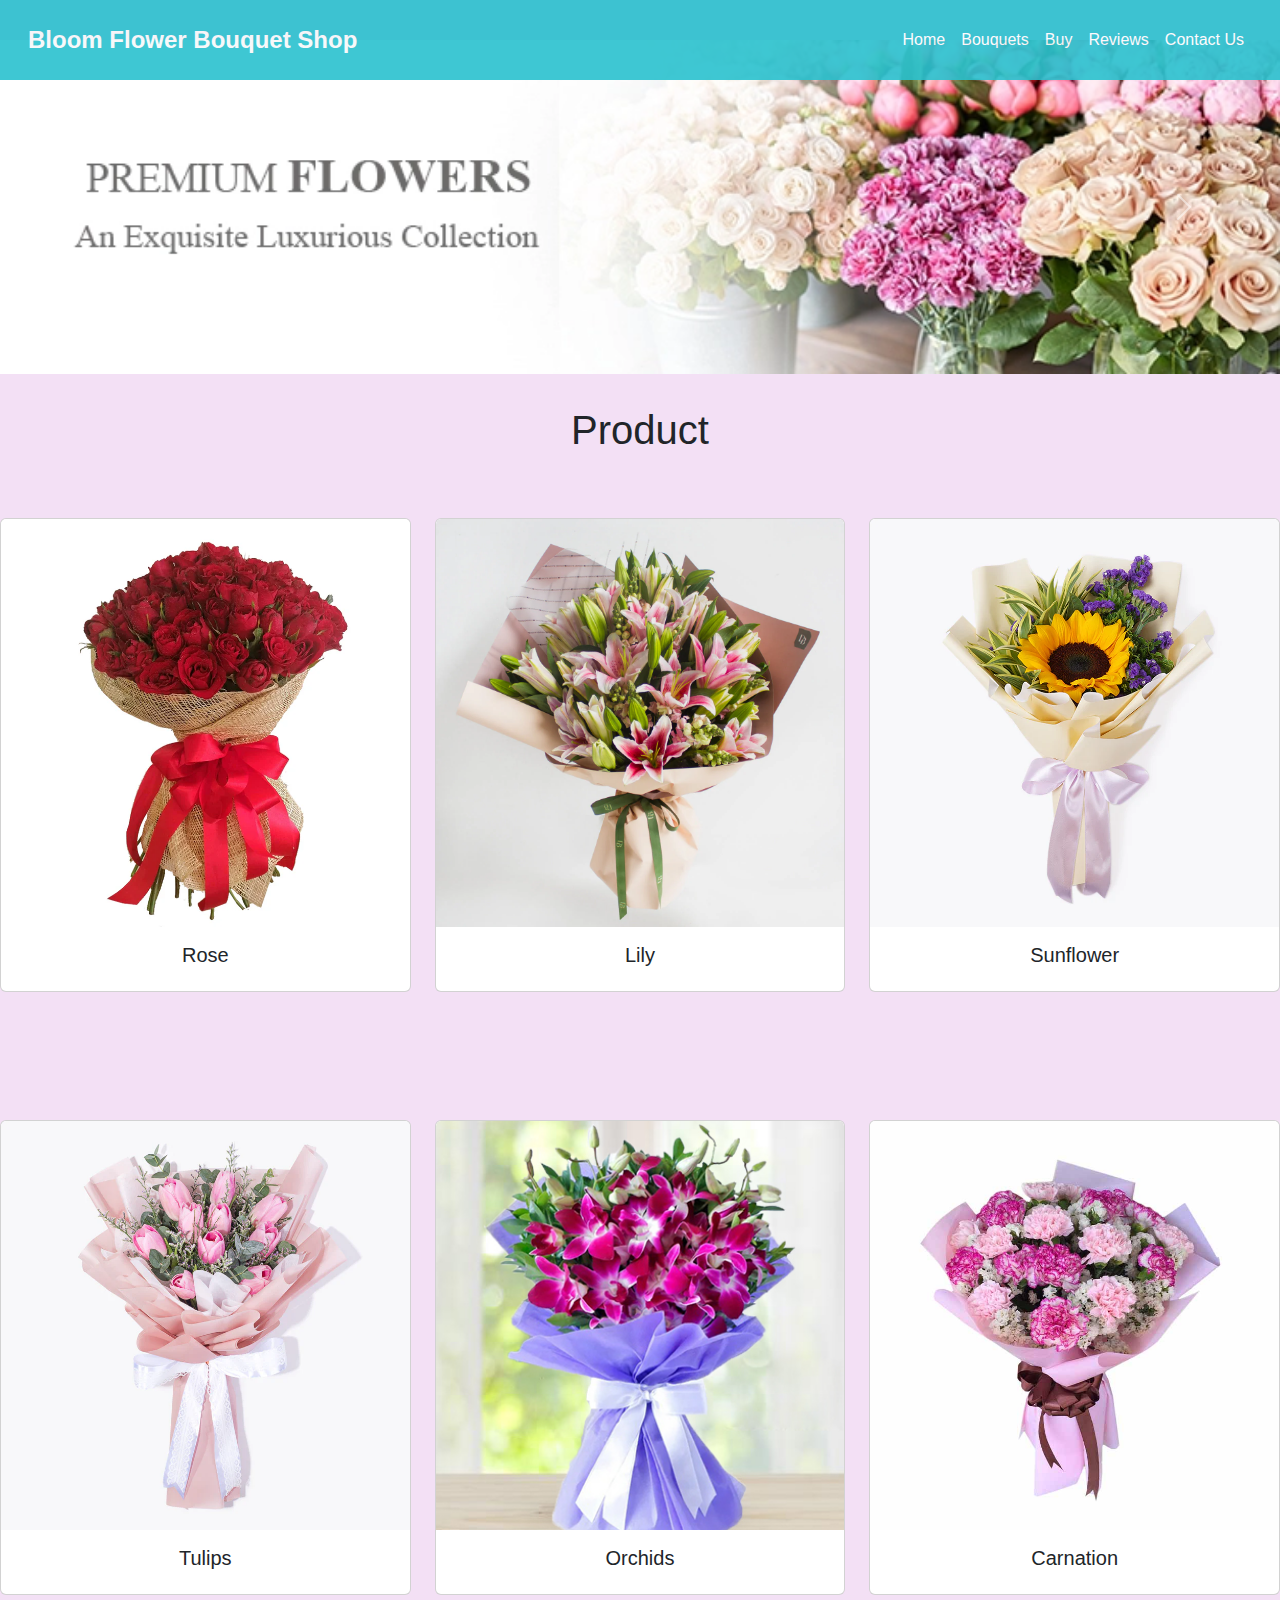
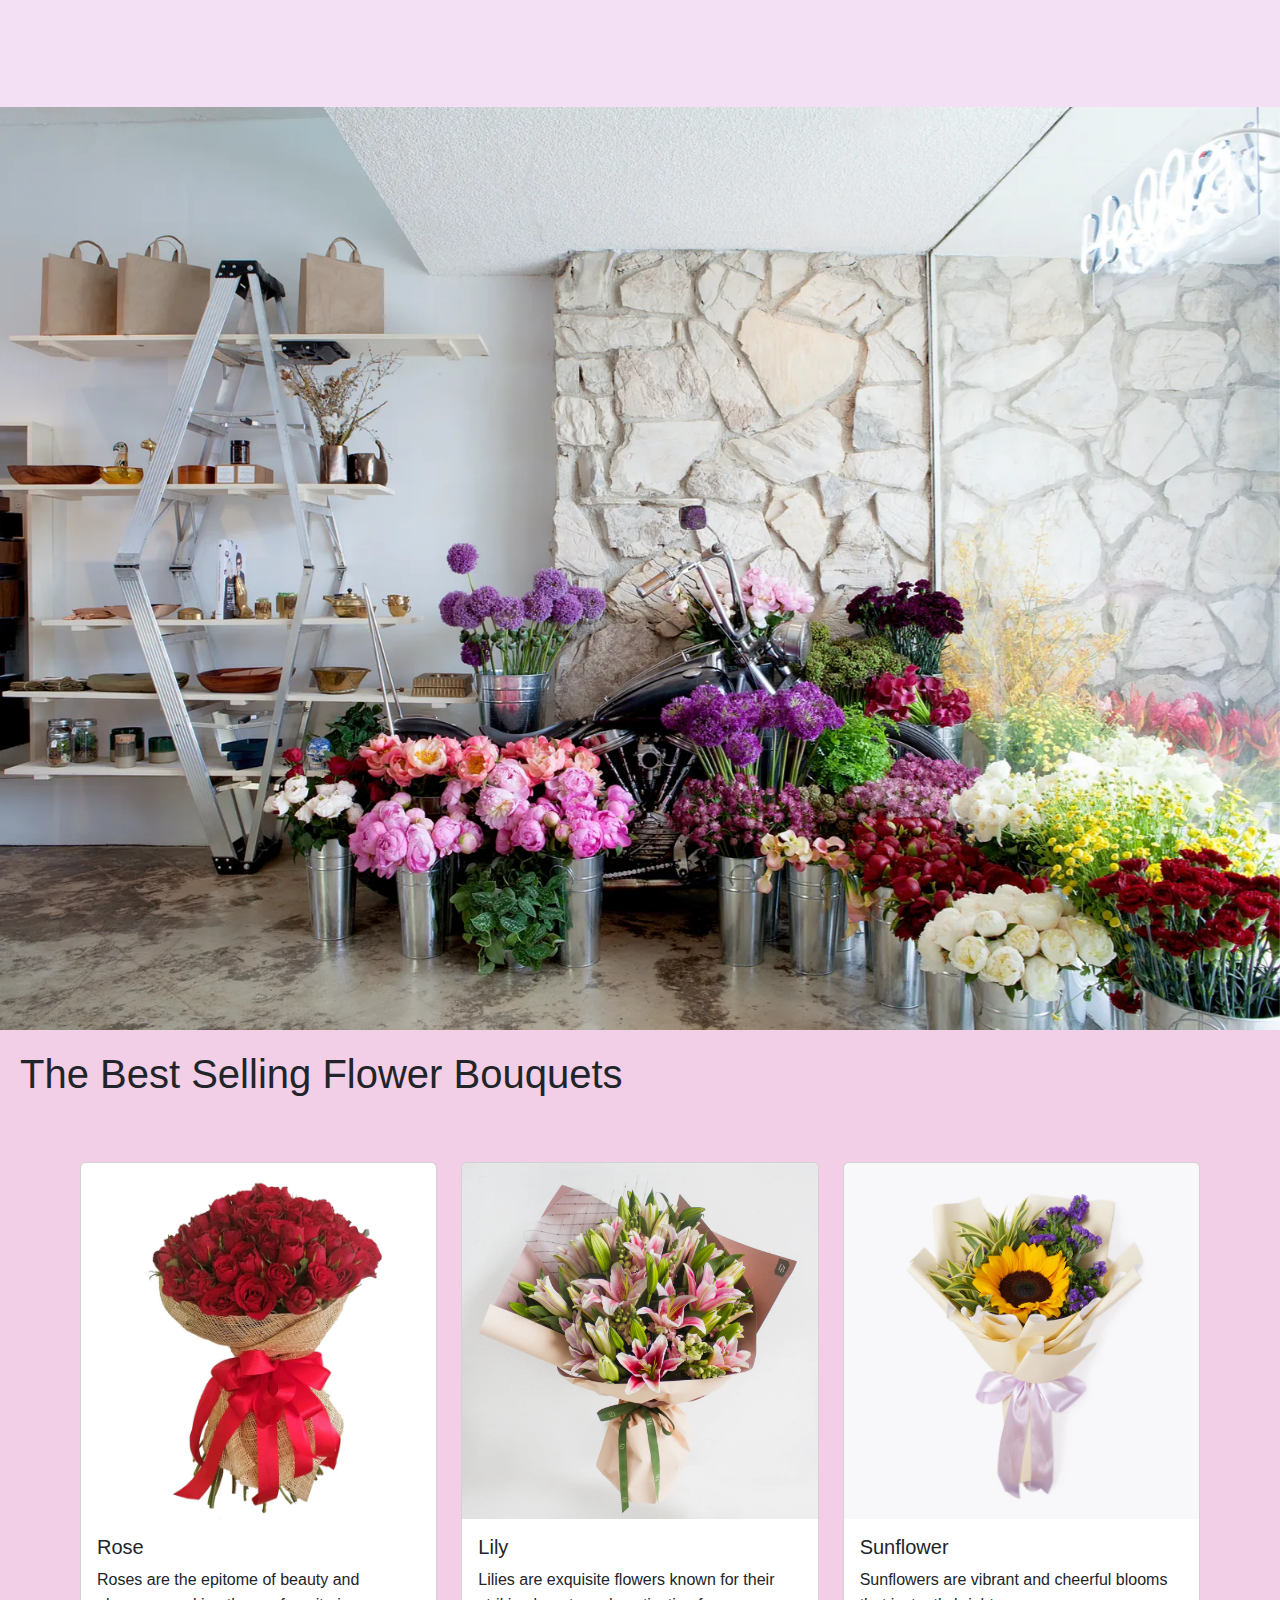
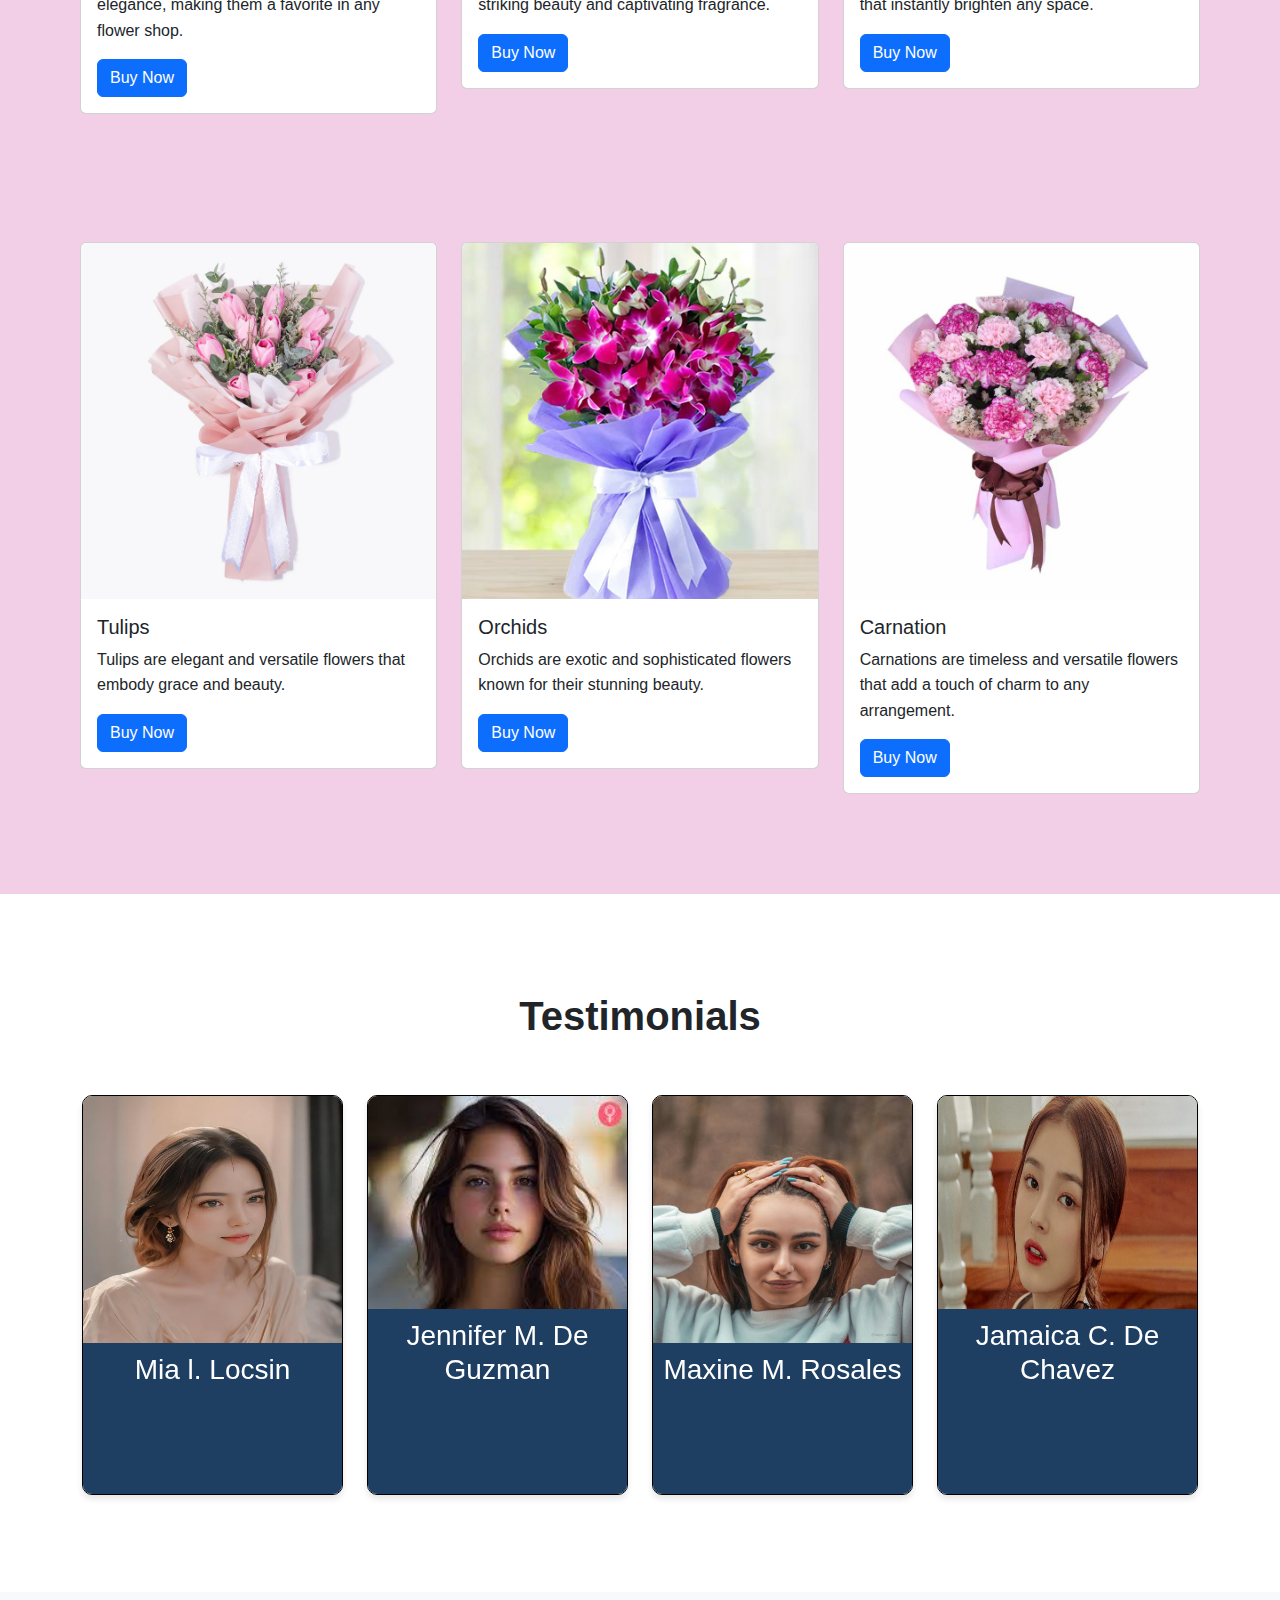
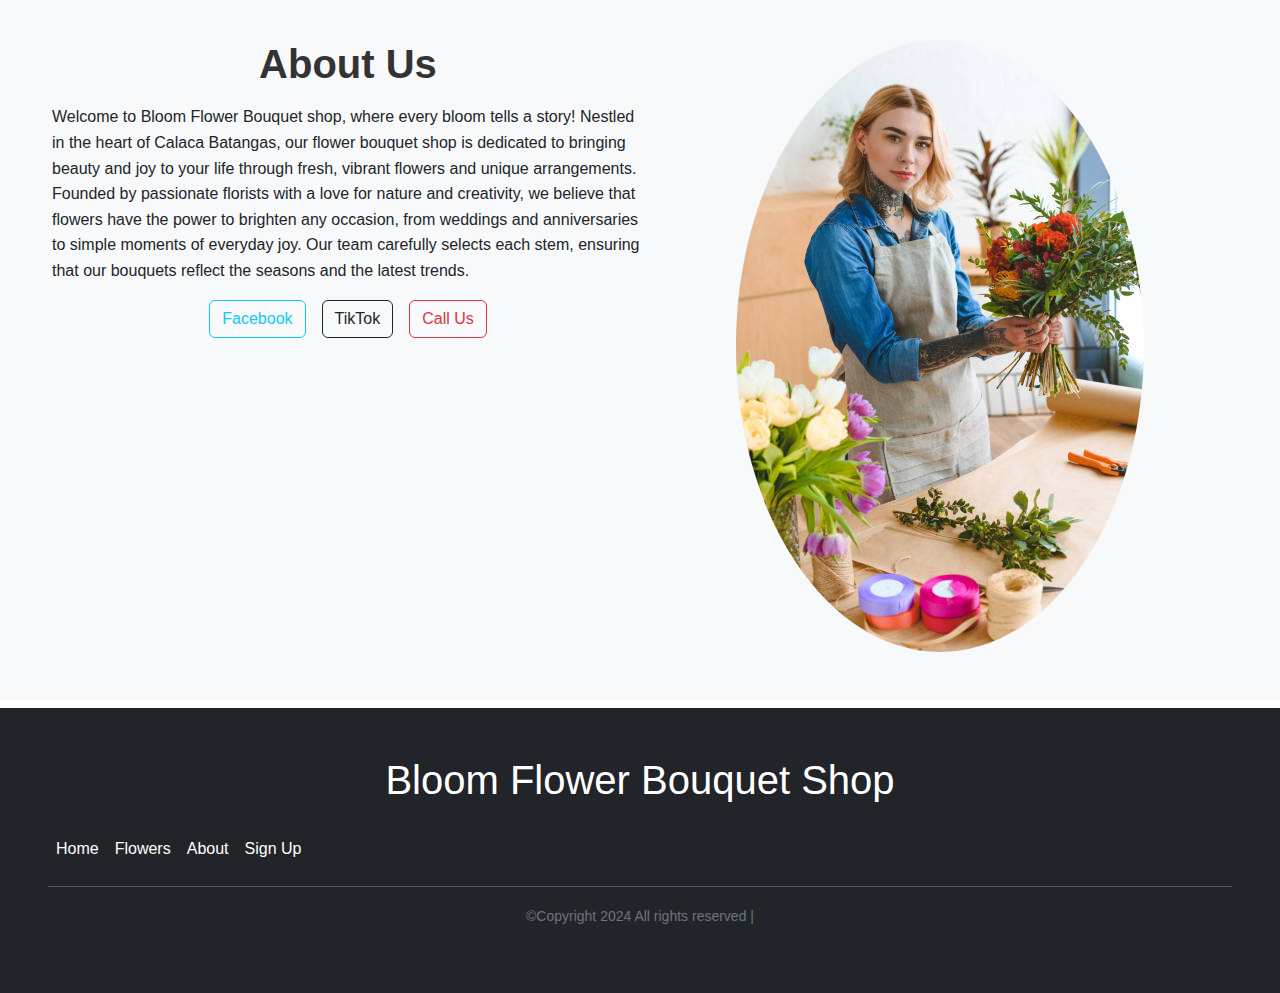
<file: index.html>
<!DOCTYPE html>
<head>
    <meta cahrset="ÜTF-8">
    <meta name="viewport" content="width=device-width, initial-scale=1.0">
    <link href="https://cdn.jsdelivr.net/npm/bootstrap@5.3.3/dist/css/bootstrap.min.css" rel="stylesheet" integrity="sha384-QWTKZyjpPEjISv5WaRU9OFeRpok6YctnYmDr5pNlyT2bRjXh0JMhjY6hW+ALEwIH" crossorigin="anonymous">
    <link rel="stylesheet" href="style.css">
    <title>The Great Archive</title>
</head>
<body>
    <header>
        <nav class="navbar navbar-expand-lg navbar-bg fixed-top">
            <div class="container-fluid">
                <a class="navbar-brand text-light fw-bold" href="#">Bloom Flower Bouquet Shop</a>
                <button class="navbar-toggler custom-toggler" type="button" data-bs-toggle="collapse" data-bs-target="#navbarNav" aria-controls="navbarNav" aria-expanded="false" aria-label="Toggle navigation">
                    <span class="navbar-toggler-icon"></span>
                </button>
                <div class="collapse navbar-collapse" id="navbarNav">
                    <ul class="navbar-nav ms-auto">
                        <li class="nav-item">
                            <a class="nav-link" href="#Home">Home</a>
                        </li>
                        <li class="nav-item">
                            <a class="nav-link" href="#Flowers">Bouquets</a>
                        </li>
                        <li class="nav-item">
                            <a class="nav-link" href="#Flower-name">Buy</a>
                        </li>
                        <li class="nav-item">
                            <a class="nav-link" href="#testimonials">Reviews</a>
                        </li>
                        <li class="nav-item">
                            <a class="nav-link" href="#About">Contact Us</a>
                        </li>
                    </ul>
                </div>
            </div>
        </nav>
    </header>
    
    <main>
        <section id="Home">
            <div id="carouselExampleAutoplaying" class="carousel slide" data-bs-ride="carousel">
                <div class="carousel-inner">
                    <div class="carousel-item active" data-bs-interval="5000">
                        <img src="assets/backflow3.webp" class="d-block w-100" alt="...">
                    </div>
                    <!-- Add more carousel items here if needed -->
                </div>
                <button class="carousel-control-prev" type="button" data-bs-target="#carouselExampleAutoplaying" data-bs-slide="prev">
                    <span class="carousel-control-prev-icon" aria-hidden="true"></span>
                    <span class="visually-hidden">Previous</span>
                </button>
                <button class="carousel-control-next" type="button" data-bs-target="#carouselExampleAutoplaying" data-bs-slide="next">
                    <span class="carousel-control-next-icon" aria-hidden="true"></span>
                    <span class="visually-hidden">Next</span>
                </button>
            </div>
            
              <section id="Flowers">
                <h1>Product</h1>
                <div class="row">
                    <div class="col-12 col-sm-6 col-md-4 my-5">
                        <div class="card">
                            <img src="assets/rose.webp" class="card-img-top" alt="Rose">
                            <div class="card-body">
                                <h5 class="card-title">Rose</h5>
                            </div>
                        </div>
                    </div>
                    <div class="col-12 col-sm-6 col-md-4 my-5">
                        <div class="card">
                            <img src="assets/lily.webp" class="card-img-top" alt="Lily">
                            <div class="card-body">
                                <h5 class="card-title">Lily</h5>
                            </div>
                        </div>
                    </div>
                    <div class="col-12 col-sm-6 col-md-4 my-5">
                        <div class="card">
                            <img src="assets/sunflower.webp" class="card-img-top" alt="Sunflower">
                            <div class="card-body">
                                <h5 class="card-title">Sunflower</h5>
                            </div>
                        </div>
                    </div>
                    <div class="col-12 col-sm-6 col-md-4 my-5">
                        <div class="card">
                            <img src="assets/tulips.webp" class="card-img-top" alt="Tulips">
                            <div class="card-body">
                                <h5 class="card-title">Tulips</h5>
                            </div>
                        </div>
                    </div>
                    <div class="col-12 col-sm-6 col-md-4 my-5">
                        <div class="card">
                            <img src="assets/orchids.jpg" class="card-img-top" alt="Orchids">
                            <div class="card-body">
                                <h5 class="card-title">Orchids</h5>
                            </div>
                        </div>
                    </div>
                    <div class="col-12 col-sm-6 col-md-4 my-5">
                        <div class="card">
                            <img src="assets/carnation.jpg" class="card-img-top" alt="Carnation">
                            <div class="card-body">
                                <h5 class="card-title">Carnation</h5>
                            </div>
                        </div>
                    </div>
                </div>
            </section>
            

        <section id="Background">
          <div id="carouselExampleAutoplaying" class="carousel slide" data-bs-ride="carousel">
              <div class="carousel-inner">
                <div class="carousel-item active" data-bs-interval="5000">
                  <img src="assets/backflow.webp" class="d-block w-100" alt="...">
                </div>
          
      </section>

      <section id="Flower-Price">
        <div id="Flower-name">
            <h1>The Best Selling Flower Bouquets</h1>
            <div class="row mx-5">
                <!-- Rose Card -->
                <div class="col-12 col-sm-6 col-md-4 my-5">
                    <div class="card">
                        <img src="assets/rose.webp" class="card-img-top" alt="Rose">
                        <div class="card-body">
                            <h5 class="card-title">Rose</h5>
                            <p class="card-text">Roses are the epitome of beauty and elegance, making them a favorite in any flower shop.</p>
                            <a href="#" class="btn btn-primary" data-bs-toggle="modal" data-bs-target="#roseModal">Buy Now</a>
                        </div>
                    </div>
                </div>
                <!-- Lily Card -->
                <div class="col-12 col-sm-6 col-md-4 my-5">
                    <div class="card">
                        <img src="assets/lily.webp" class="card-img-top" alt="Lily">
                        <div class="card-body">
                            <h5 class="card-title">Lily</h5>
                            <p class="card-text">Lilies are exquisite flowers known for their striking beauty and captivating fragrance.</p>
                            <a href="#" class="btn btn-primary" data-bs-toggle="modal" data-bs-target="#lilyModal">Buy Now</a>
                        </div>
                    </div>
                </div>
                <!-- Sunflower Card -->
                <div class="col-12 col-sm-6 col-md-4 my-5">
                    <div class="card">
                        <img src="assets/sunflower.webp" class="card-img-top" alt="Sunflower">
                        <div class="card-body">
                            <h5 class="card-title">Sunflower</h5>
                            <p class="card-text">Sunflowers are vibrant and cheerful blooms that instantly brighten any space.</p>
                            <a href="#" class="btn btn-primary" data-bs-toggle="modal" data-bs-target="#sunflowerModal">Buy Now</a>
                        </div>
                    </div>
                </div>
                <!-- Tulip Card -->
                <div class="col-12 col-sm-6 col-md-4 my-5">
                    <div class="card">
                        <img src="assets/tulips.webp" class="card-img-top" alt="Tulips">
                        <div class="card-body">
                            <h5 class="card-title">Tulips</h5>
                            <p class="card-text">Tulips are elegant and versatile flowers that embody grace and beauty.</p>
                            <a href="#" class="btn btn-primary" data-bs-toggle="modal" data-bs-target="#tulipModal">Buy Now</a>
                        </div>
                    </div>
                </div>
                <!-- Orchid Card -->
                <div class="col-12 col-sm-6 col-md-4 my-5">
                    <div class="card">
                        <img src="assets/orchids.jpg" class="card-img-top" alt="Orchids">
                        <div class="card-body">
                            <h5 class="card-title">Orchids</h5>
                            <p class="card-text">Orchids are exotic and sophisticated flowers known for their stunning beauty.</p>
                            <a href="#" class="btn btn-primary" data-bs-toggle="modal" data-bs-target="#orchidModal">Buy Now</a>
                        </div>
                    </div>
                </div>
                <!-- Carnation Card -->
                <div class="col-12 col-sm-6 col-md-4 my-5">
                    <div class="card">
                        <img src="assets/carnation.jpg" class="card-img-top" alt="Carnation">
                        <div class="card-body">
                            <h5 class="card-title">Carnation</h5>
                            <p class="card-text">Carnations are timeless and versatile flowers that add a touch of charm to any arrangement.</p>
                            <a href="#" class="btn btn-primary" data-bs-toggle="modal" data-bs-target="#carnationModal">Buy Now</a>
                        </div>
                    </div>
                </div>
            </div>
        </div>
    </section>
    

<!-- Modals for each flower -->
<!-- Rose Modal -->
<div class="modal fade" id="roseModal" tabindex="-1" aria-labelledby="roseModalLabel" aria-hidden="true">
    <div class="modal-dialog">
        <div class="modal-content">
            <div class="modal-header">
                <h5 class="modal-title" id="roseModalLabel">Rose Purchase Details</h5>
                <button type="button" class="btn-close" data-bs-dismiss="modal" aria-label="Close"></button>
            </div>
            <div class="modal-body">
                <img src="assets/rose.webp" alt="Tulip" class="img-fluid mb-3" />
                <p><strong>Price:</strong> ₱1500</p>
                <p><strong>Payment Methods:</strong></p>
                <ul>
                    <li>Credit/Debit Card</li>
                    <li>PayPal</li>
                    <li>Cash on Delivery</li>
                </ul>
            </ul>
            <p><strong>Rating:</strong></p>
            <div class="star-rating">
                <span>&#9733;</span> 
                <span>&#9733;</span> 
                <span>&#9733;</span> 
                <span>&#9733;</span> 
                <span>&#9733;</span> 
            </div>
            <p>5 out of 5 stars</p>
        </div>
        <div class="modal-footer">
            <button type="button" class="btn btn-secondary" data-bs-dismiss="modal">Close</button>
            <button type="button" class="btn btn-primary">Proceed to Payment</button>
        </div>
    </div>
</div>
</div>

<style>
.star-rating {
    display: flex;
    font-size: 24px;
    color: gold;
}
.star-rating span {
    margin-right: 5px;
}
</style>

<!-- Lily Modal -->
<div class="modal fade" id="lilyModal" tabindex="-1" aria-labelledby="lilyModalLabel" aria-hidden="true">
    <div class="modal-dialog">
        <div class="modal-content">
            <div class="modal-header">
                <h5 class="modal-title" id="lilyModalLabel">Lily Purchase Details</h5>
                <button type="button" class="btn-close" data-bs-dismiss="modal" aria-label="Close"></button>
            </div>
            <div class="modal-body">
                <img src="assets/lily.webp" alt="Tulip" class="img-fluid mb-3" />
                <p><strong>Price:</strong> ₱900</p>
                <p><strong>Payment Methods:</strong></p>
                <ul>
                    <li>Credit/Debit Card</li>
                    <li>PayPal</li>
                    <li>Cash on Delivery</li>
                </ul>
            </ul>
            <p><strong>Rating:</strong></p>
            <div class="star-rating">
                <span>&#9733;</span> 
                <span>&#9733;</span> 
                <span>&#9733;</span> 
                <span>&#9733;</span> 
                <span>&#9733;</span> 
            </div>
            <p>5 out of 5 stars</p>
        </div>
        <div class="modal-footer">
            <button type="button" class="btn btn-secondary" data-bs-dismiss="modal">Close</button>
            <button type="button" class="btn btn-primary">Proceed to Payment</button>
        </div>
    </div>
</div>
</div>

<style>
.star-rating {
    display: flex;
    font-size: 24px;
    color: gold;
}
.star-rating span {
    margin-right: 5px;
}
</style>

<!-- Sunflower Modal -->
<div class="modal fade" id="sunflowerModal" tabindex="-1" aria-labelledby="sunflowerModalLabel" aria-hidden="true">
    <div class="modal-dialog">
        <div class="modal-content">
            <div class="modal-header">
                <h5 class="modal-title" id="sunflowerModalLabel">Sunflower Purchase Details</h5>
                <button type="button" class="btn-close" data-bs-dismiss="modal" aria-label="Close"></button>
            </div>
            <div class="modal-body">
                <img src="assets/sunflower.webp" alt="Tulip" class="img-fluid mb-3" />
                <p><strong>Price:</strong> ₱850</p>
                <p><strong>Payment Methods:</strong></p>
                <ul>
                    <li>Credit/Debit Card</li>
                    <li>PayPal</li>
                    <li>Cash on Delivery</li>
                </ul>
            </ul>
            <p><strong>Rating:</strong></p>
            <div class="star-rating">
                <span>&#9733;</span> 
                <span>&#9733;</span> 
                <span>&#9733;</span> 
                <span>&#9733;</span> 
                <span>&#9734;</span> 
            </div>
            <p>4 out of 5 stars</p>
        </div>
        <div class="modal-footer">
            <button type="button" class="btn btn-secondary" data-bs-dismiss="modal">Close</button>
            <button type="button" class="btn btn-primary">Proceed to Payment</button>
        </div>
    </div>
</div>
</div>

<style>
.star-rating {
    display: flex;
    font-size: 24px;
    color: gold;
}
.star-rating span {
    margin-right: 5px;
}
</style>

<!-- Tulip Modal -->
<div class="modal fade" id="tulipModal" tabindex="-1" aria-labelledby="tulipModalLabel" aria-hidden="true">
    <div class="modal-dialog">
        <div class="modal-content">
            <div class="modal-header">
                <h5 class="modal-title" id="tulipModalLabel">Tulip Purchase Details</h5>
                <button type="button" class="btn-close" data-bs-dismiss="modal" aria-label="Close"></button>
            </div>
            <div class="modal-body">
                <img src="assets/tulips.webp" alt="Tulip" class="img-fluid mb-3" />
                <p><strong>Price:</strong> ₱970</p>
                <p><strong>Payment Methods:</strong></p>
                <ul>
                    <li>Credit/Debit Card</li>
                    <li>PayPal</li>
                    <li>Cash on Delivery</li>
                </ul>
                <p><strong>Rating:</strong></p>
                <div class="star-rating">
                    <span>&#9733;</span> 
                    <span>&#9733;</span> 
                    <span>&#9733;</span> 
                    <span>&#9733;</span> 
                    <span>&#9734;</span> 
                </div>
                <p>4 out of 5 stars</p>
            </div>
            <div class="modal-footer">
                <button type="button" class="btn btn-secondary" data-bs-dismiss="modal">Close</button>
                <button type="button" class="btn btn-primary">Proceed to Payment</button>
            </div>
        </div>
    </div>
</div>

<style>
    .star-rating {
        display: flex;
        font-size: 24px;
        color: gold;
    }
    .star-rating span {
        margin-right: 5px;
    }
</style>

<!-- Orchid Modal -->
<div class="modal fade" id="orchidModal" tabindex="-1" aria-labelledby="orchidModalLabel" aria-hidden="true">
  <div class="modal-dialog">
    <div class="modal-content">
        <div class="modal-header">
            <h5 class="modal-title" id="tulipModalLabel">Orchids Purchase Details</h5>
            <button type="button" class="btn-close" data-bs-dismiss="modal" aria-label="Close"></button>
        </div>
        <div class="modal-body">
            <img src="assets/orchids.jpg" alt="Tulip" class="img-fluid mb-3" />
            <p><strong>Price:</strong> ₱1050</p>
            <p><strong>Payment Methods:</strong></p>
            <ul>
                <li>Credit/Debit Card</li>
                <li>PayPal</li>
                <li>Cash on Delivery</li>
            </ul>
            <p><strong>Rating:</strong></p>
            <div class="star-rating">
                <span>&#9733;</span> 
                <span>&#9733;</span> 
                <span>&#9733;</span> 
                <span>&#9733;</span> 
                <span>&#9734;</span> 
            </div>
            <p>4 out of 5 stars</p>
        </div>
        <div class="modal-footer">
            <button type="button" class="btn btn-secondary" data-bs-dismiss="modal">Close</button>
            <button type="button" class="btn btn-primary">Proceed to Payment</button>
        </div>
    </div>
</div>
</div>

<style>
.star-rating {
    display: flex;
    font-size: 24px;
    color: gold;
}
.star-rating span {
    margin-right: 5px;
}
</style>

<!-- Carnation Modal -->
<div class="modal fade" id="carnationModal" tabindex="-1" aria-labelledby="carnationModalLabel" aria-hidden="true">
  <div class="modal-dialog">
    <div class="modal-content">
        <div class="modal-header">
            <h5 class="modal-title" id="tulipModalLabel">Carnation Purchase Details</h5>
            <button type="button" class="btn-close" data-bs-dismiss="modal" aria-label="Close"></button>
        </div>
        <div class="modal-body">
            <img src="assets/carnation.jpg" alt="Tulip" class="img-fluid mb-3" />
            <p><strong>Price:</strong> ₱1090</p>
            <p><strong>Payment Methods:</strong></p>
            <ul>
                <li>Credit/Debit Card</li>
                <li>PayPal</li>
                <li>Cash on Delivery</li>
            </ul>
            <p><strong>Rating:</strong></p>
            <div class="star-rating">
                <span>&#9733;</span> 
                <span>&#9733;</span> 
                <span>&#9733;</span> 
                <span>&#9733;</span> 
                <span>&#9734;</span> 
            </div>
            <p>4 out of 5 stars</p>
        </div>
        <div class="modal-footer">
            <button type="button" class="btn btn-secondary" data-bs-dismiss="modal">Close</button>
            <button type="button" class="btn btn-primary">Proceed to Payment</button>
        </div>
    </div>
</div>
</div>

<style>
.star-rating {
    display: flex;
    font-size: 24px;
    color: gold;
}
.star-rating span {
    margin-right: 5px;
}
</style>

        </section>

        <section id="testimonials" class="container">
            <div class="row d-flex justify-content-center">
              <div class="col-md-10 col-xl-8 text-center">
                <h1 class="mb-4 pb-3 pt-5">Testimonials</h1>
              </div>
            </div>
          
            <div class="container text-center">
              <div class="row justify-content-center">
                <!-- Testimonial Card 1 -->
                <div class="col-sm-6 col-md-4 col-lg-3 mb-4">
                  <div class="flip-card mx-auto">
                    <div class="flip-card-inner">
                      <div class="flip-card-front">
                        <div class="position-relative" style="width: 100%; height: 300px;">
                          <img src="./assets/mia2.jpeg" alt="Avatar" style="width: 100%; height: 100%; ">
                          <div class="whitebox">
                            <h3 style="margin: 0;">Mia l. Locsin</h3>
                          </div>
                        </div>
                      </div>
                      <div class="flip-card-back">
                        <h3 class="pt-4">Mia l. Locsin</h3>
                        <ul class="list-unstyled d-flex justify-content-center mb-0">
                          <li><i class="fas fa-star fa-sm text-warning"></i></li>
                          <li><i class="fas fa-star fa-sm text-warning"></i></li>
                          <li><i class="fas fa-star fa-sm text-warning"></i></li>
                          <li><i class="fas fa-star fa-sm text-warning"></i></li>
                          <li><i class="fas fa-star fa-sm text-warning"></i></li>
                        </ul>
                        <p class="text-center m-2">"I just got a bouquet from Bloom Flower Bouquet Shop, and I’m in love! The colors are so vibrant, and the arrangement is absolutely stunning. It really brightened my day! The staff was super helpful and friendly, making the whole experience even better."
                        </p>
                      </div>
                    </div>
                  </div>
                </div>
          
                <!-- Testimonial Card 2 -->
                <div class="col-sm-6 col-md-4 col-lg-3 mb-4">
                  <div class="flip-card mx-auto">
                    <div class="flip-card-inner">
                      <div class="flip-card-front">
                        <div class="position-relative" style="width: 100%; height: 300px;">
                          <img src="./assets/jennifer.jfif" alt="Avatar" style="width: 100%; height: 100%; ">
                          <div class="whitebox">
                            <h3 style="margin: 0;">Jennifer M. De Guzman</h3>
                          </div>
                        </div>
                      </div>
                      <div class="flip-card-back">
                        <h3 class="pt-4">Jennifer M. De Guzman</h3>
                        <ul class="list-unstyled d-flex justify-content-center mb-0">
                          <li><i class="fas fa-star fa-sm text-warning"></i></li>
                          <li><i class="fas fa-star fa-sm text-warning"></i></li>
                          <li><i class="fas fa-star fa-sm text-warning"></i></li>
                          <li><i class="fas fa-star fa-sm text-warning"></i></li>
                          <li><i class="fas fa-star fa-sm text-warning"></i></li>
                        </ul>
                        <p class="text-center m-2">"I’m so impressed with Bloom Flower Bouquet Shop! The bouquet I ordered is gorgeous and smells amazing. The attention to detail in the arrangement is incredible. The staff was so sweet and helped me pick the perfect flowers.!"
                        </p>
                      </div>
                    </div>
                  </div>
                </div>
          
                <!-- Testimonial Card 3 -->
                <div class="col-sm-6 col-md-4 col-lg-3 mb-4">
                  <div class="flip-card mx-auto">
                    <div class="flip-card-inner">
                      <div class="flip-card-front">
                        <div class="position-relative" style="width: 100%; height: 300px;">
                          <img src="./assets/maxine.jfif" alt="Avatar" style="width: 100%; height: 100%; ">
                          <div class="whitebox">
                            <h3 style="margin: 0;">Maxine M. Rosales</h3>
                          </div>
                        </div>
                      </div>
                      <div class="flip-card-back">
                        <h3 class="pt-4">Maxine M. Rosales</h3>
                        <ul class="list-unstyled d-flex justify-content-center mb-0">
                          <li><i class="fas fa-star fa-sm text-warning"></i></li>
                          <li><i class="fas fa-star fa-sm text-warning"></i></li>
                          <li><i class="fas fa-star fa-sm text-warning"></i></li>
                          <li><i class="fas fa-star fa-sm text-warning"></i></li>
                          <li><i class="fas fa-star fa-sm text-warning"></i></li>
                        </ul>
                        <p class="text-center m-2">"I absolutely adore Bloom Flower Bouquet Shop! The bouquet I received was breathtaking—such a perfect mix of colors and textures. The staff was so friendly and really took the time to help me find exactly what I wanted. Every time I visit, I leave with a smile."
          
                        </p>
                      </div>
                    </div>
                  </div>
                </div>
          
                <!-- Testimonial Card 4 -->
                <div class="col-sm-6 col-md-4 col-lg-3 mb-4">
                  <div class="flip-card mx-auto">
                    <div class="flip-card-inner">
                      <div class="flip-card-front">
                        <div class="position-relative" style="width: 100%; height: 300px;">
                          <img src="./assets/jamaica.jpg" alt="Avatar" style="width: 100%; height: 100%; ">
                          <div class="whitebox">
                            <h3 style="margin: 0;">Jamaica C. De Chavez</h3>
                          </div>
                        </div>
                      </div>
                      <div class="flip-card-back">
                        <h3 class="pt-4">Jamaica C. De Chavez</h3>
                        <ul class="list-unstyled d-flex justify-content-center mb-0">
                          <li><i class="fas fa-star fa-sm text-warning"></i></li>
                          <li><i class="fas fa-star fa-sm text-warning"></i></li>
                          <li><i class="fas fa-star fa-sm text-warning"></i></li>
                          <li><i class="fas fa-star fa-sm text-warning"></i></li>
                          <li><i class="fas fa-star fa-sm text-warning"></i></li>
                        </ul>
                        <p class="text-center m-2">"I’m thrilled with my experience at Bloom Flower Bouquet Shop! The bouquet I ordered was not only beautiful but also lasted for ages. The staff was incredibly helpful and took the time to make sure I got exactly what I wanted."</p>
                      </div>
                    </div>
                  </div>
                </div>
              </div>
            </div>
          </section>
      

      <section id="About" class="p-5 my-2 bg-light">
        <div class="d-flex justify-content-between">
            <div class="mx-1 w-50">
                <h2 class="display-6 fw-semibold">About Us</h2>
                <p class="fw-light">
                    Welcome to Bloom Flower Bouquet shop, where every bloom tells a story! Nestled in the heart of Calaca Batangas, our flower bouquet shop is dedicated to bringing beauty and joy to your life through fresh, vibrant flowers and unique arrangements.
                    Founded by passionate florists with a love for nature and creativity, we believe that flowers have the power to brighten any occasion, from weddings and anniversaries to simple moments of everyday joy. Our team carefully selects each stem, ensuring that our bouquets reflect the seasons and the latest trends.
                </p>
                <div class="mt-3 d-lg-flex justify-content-center">
                    <a href="https://facebook.com/jemarcpascua.delarosa" class="btn btn-outline-info mx-2">Facebook</a>
                    <a href="https://tiktok.com/@cramej27" class="btn btn-outline-dark mx-2">TikTok</a>
                    <a href="tel:+9317962098" class="btn btn-outline-danger mx-2">Call Us</a>
                </div>
            </div>
            <img src="assets/about1.jpg" class="image22 mx-auto d-block" alt="About Bloom Flower Shop">
        </div>
    </section>
    

        

        <footer class="bg-dark text-light p-5 text-center">
            <h2 class="display-6 fw-light mb-4 text-white">Bloom Flower Bouquet Shop</h2>
            <ul class="nav jutify-content-center">
                <li class="nav-item">
                    <a class="nav-link text -light fw-light" aria-current="page" href="#Home">Home</a>
                </li>
                <li class="nav-item">
                    <a class="nav-link text -light fw-light" aria-current="page" href="#Flowers">Flowers</a> 
                </li>
                <li class="nav-item">
                    <a class="nav-link text -light fw-light" aria-current="page" href="#About">About</a>
                </li>
                <li class="nav-item">
                    <a class="nav-link text -light fw-light" aria-current="page" href="#">Sign Up</a>
                </li>
            </ul>
            <hr>
            <p>
                <small class="text-secondary fw-light">&copy;Copyright 2024 All rights reserved |</small>
            </p>
        </footer>

    </main>
    <script src="https://cdn.jsdelivr.net/npm/bootstrap@5.3.3/dist/js/bootstrap.bundle.min.js" integrity="sha384-YvpcrYf0tY3lHB60NNkmXc5s9fDVZLESaAA55NDzOxhy9GkcIdslK1eN7N6jIeHz" crossorigin="anonymous"></script>
</body>
</html>
</file>
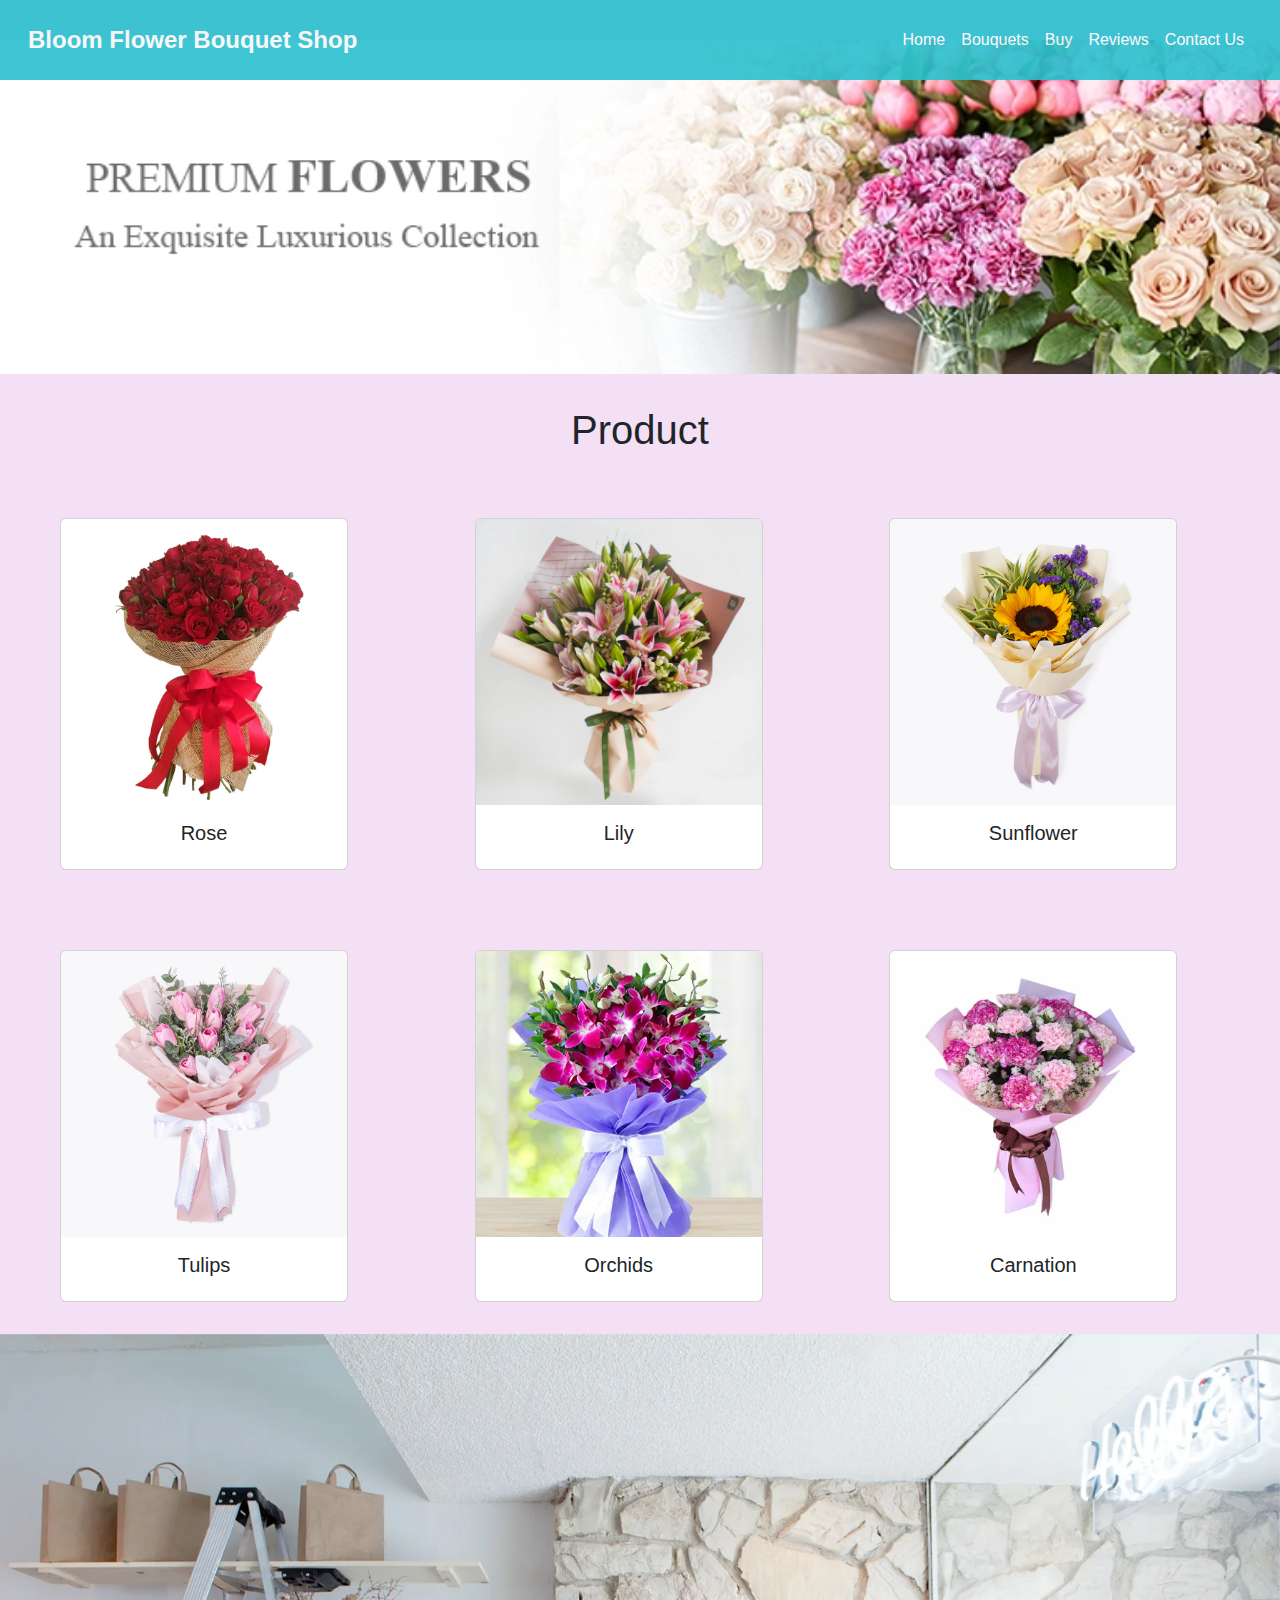
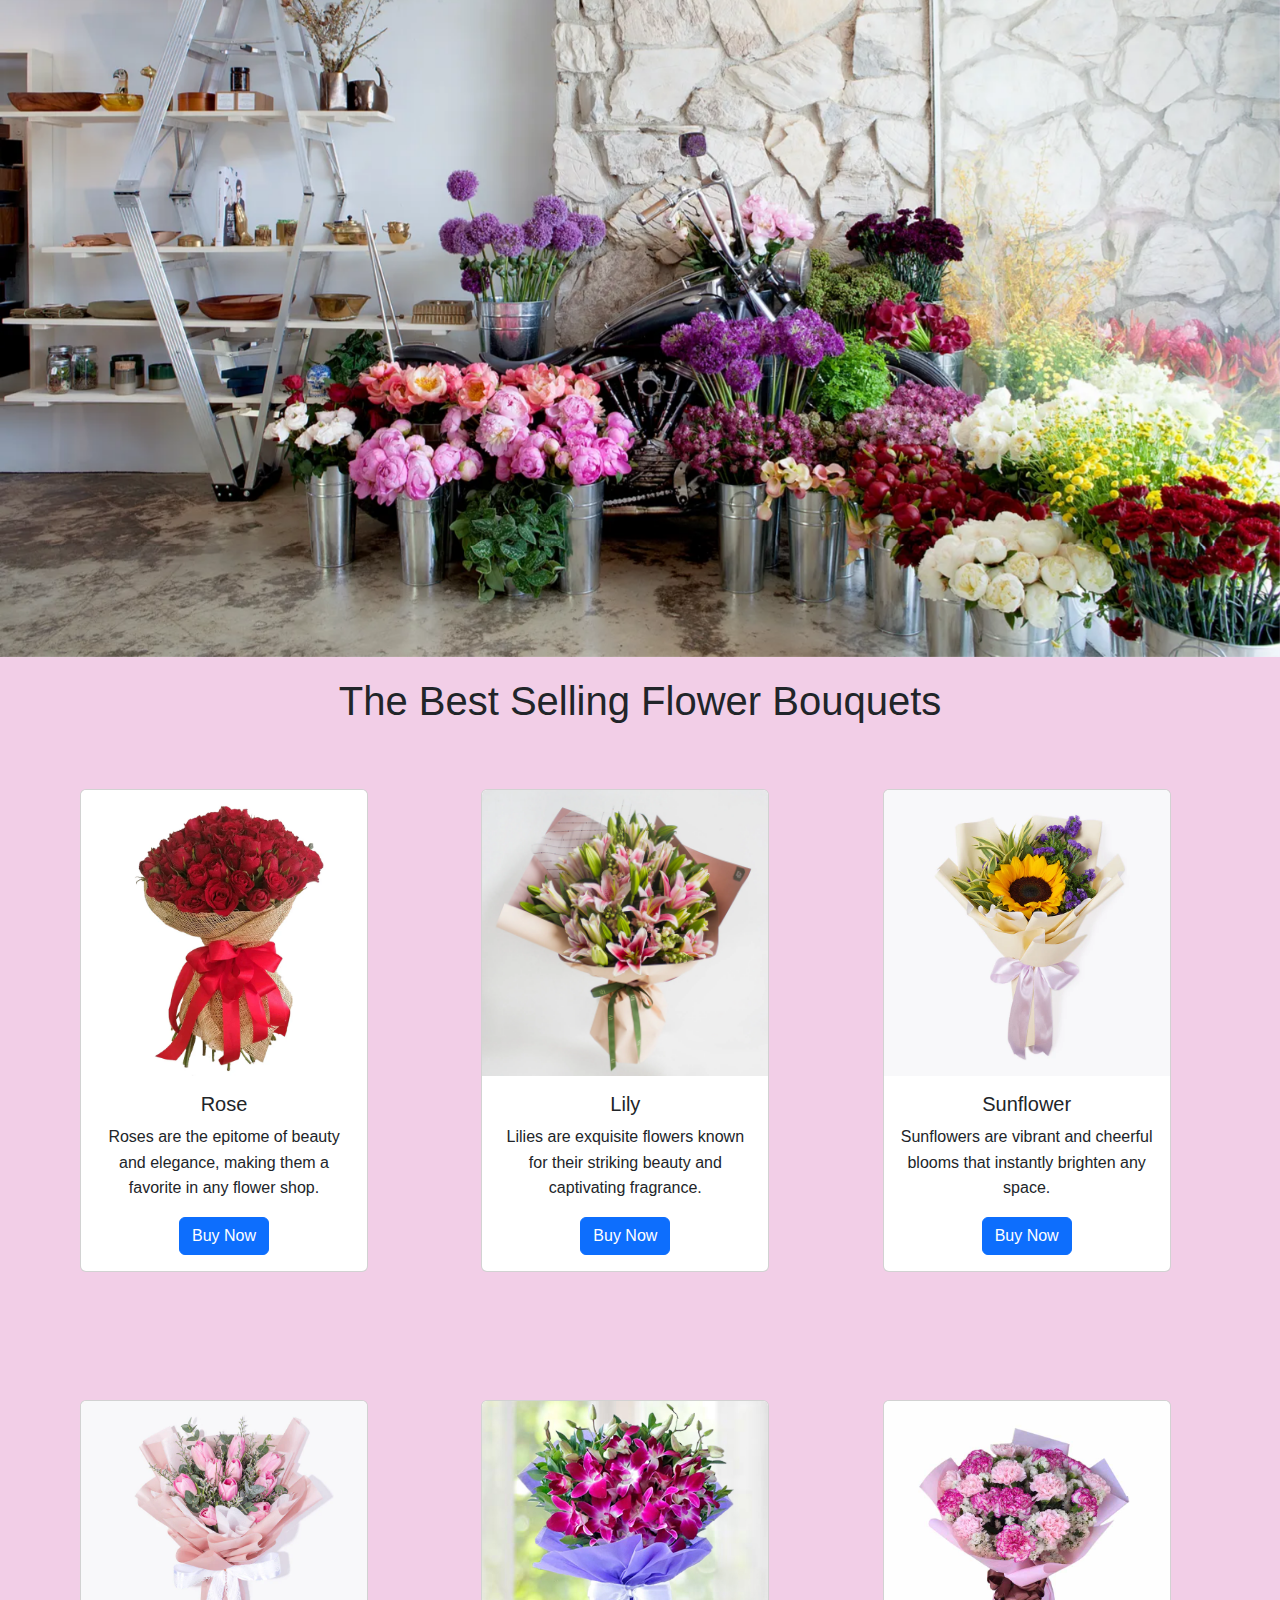
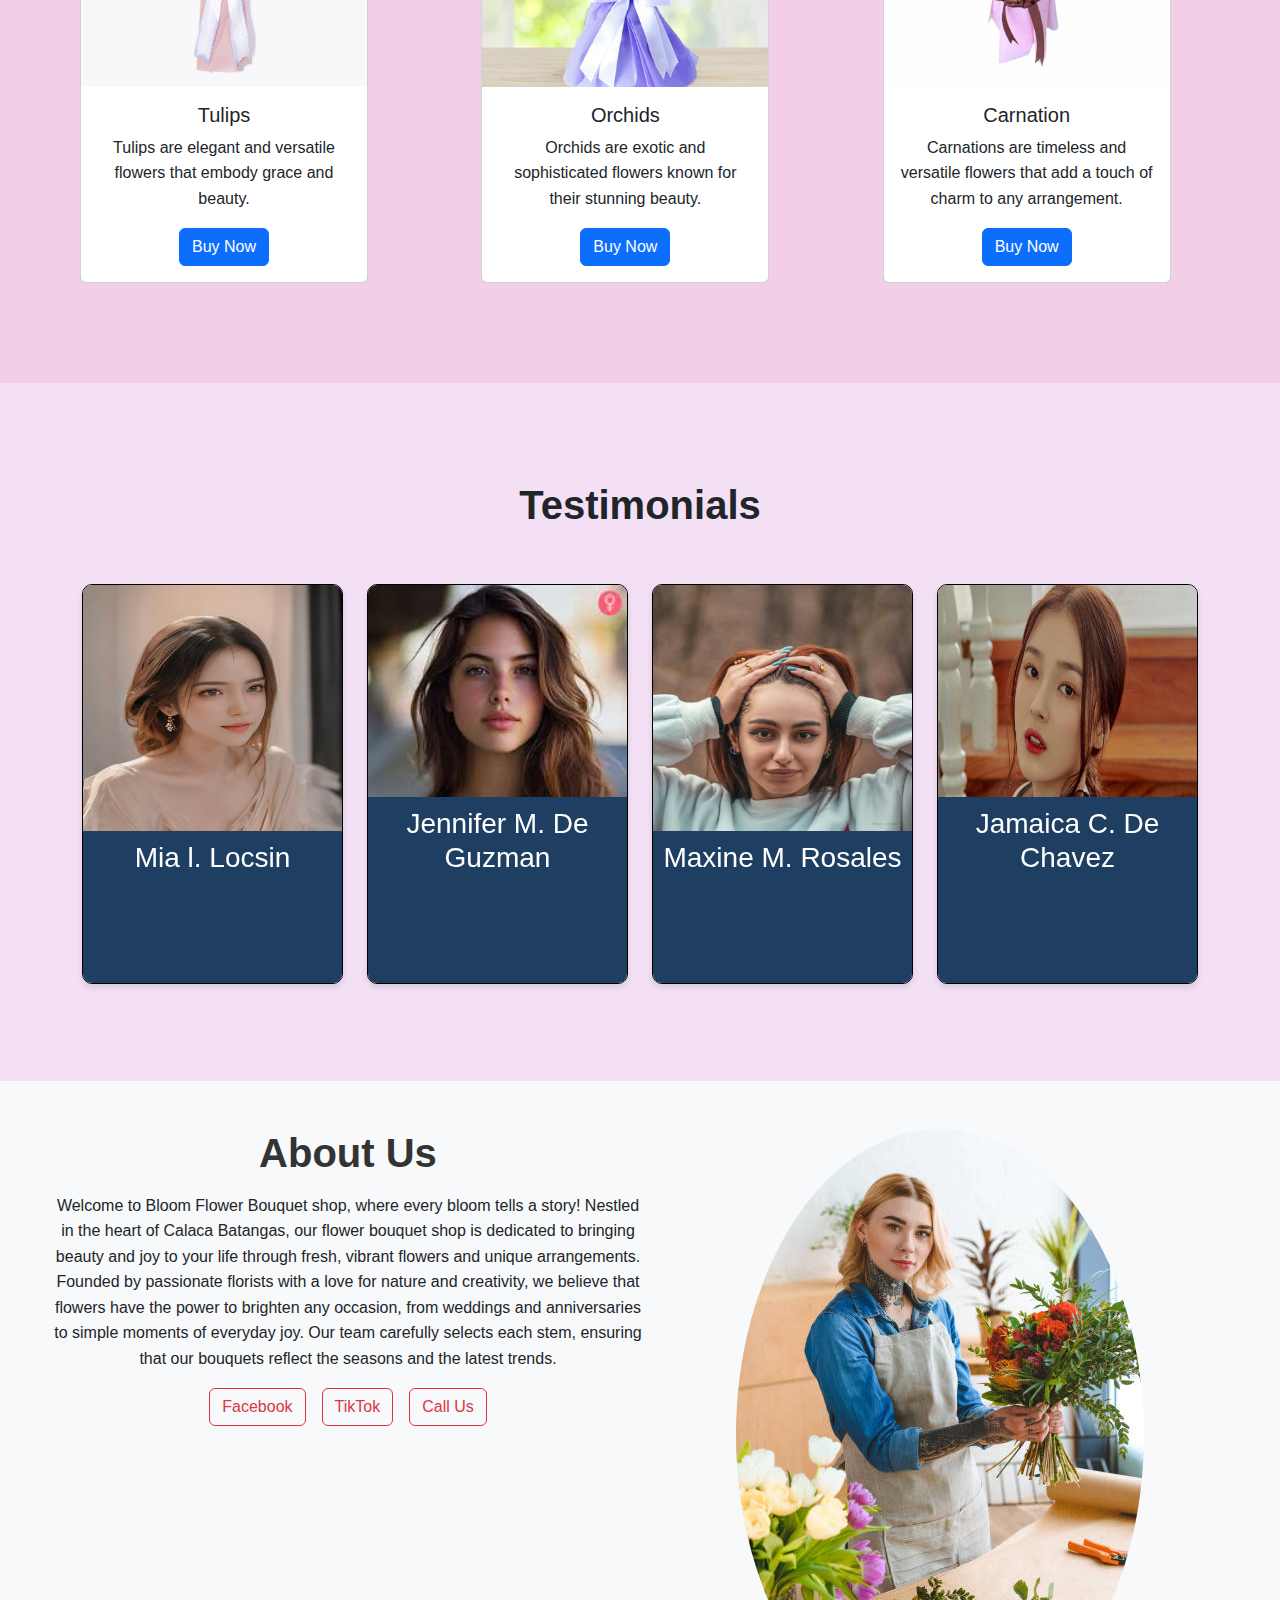
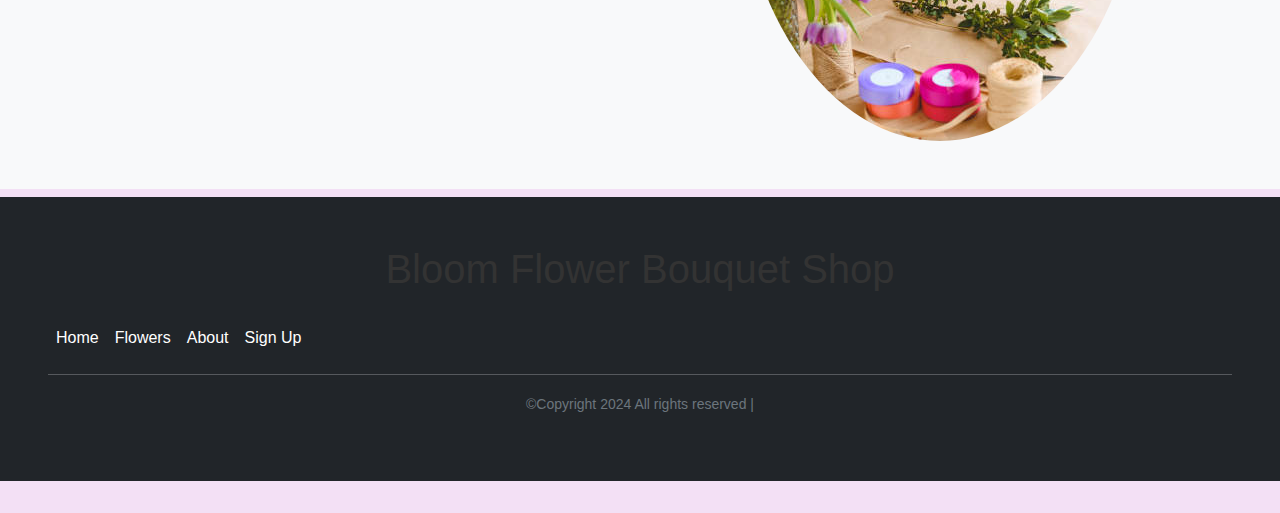
<file: jem.html>
<!DOCTYPE html>
<head>
    <meta cahrset="ÜTF-8">
    <meta name="viewport" content="width=device-width, initial-scale=1.0">
    <link href="https://cdn.jsdelivr.net/npm/bootstrap@5.3.3/dist/css/bootstrap.min.css" rel="stylesheet" integrity="sha384-QWTKZyjpPEjISv5WaRU9OFeRpok6YctnYmDr5pNlyT2bRjXh0JMhjY6hW+ALEwIH" crossorigin="anonymous">
    <link rel="stylesheet" href="jem.css">
    <title>The Great Archive</title>
</head>
<body>
    <header>
        <nav class="navbar navbar-expand-lg fixed-top navbar-bg">
            <div class="container-fluid">
                <a class="navbar-brand text-light fw-bold" href="#">Bloom Flower Bouquet Shop</a>
                <button class="navbar-toggler custom-toggler" type="button" data-bs-toggle="collapse" data-bs-target="#navbarNav" aria-controls="navbarNav" aria-expanded="false" aria-label="Toggle navigation">
                    <span class="navbar-toggler-icon"></span>
                </button>                
                <div class="collapse navbar-collapse d-flex justify-content-end" id="navbarNav">
                    <ul class="navbar-nav">
                        <li class="nav-item">
                            <a class="nav-link" href="#Home">Home</a>
                        </li>
                        <li class="nav-item"> 
                            <a class="nav-link" href="#Flowers">Bouquets</a>
                        </li>
                        <li class="nav-item">
                            <a class="nav-link" href="#Flower-name">Buy</a>
                        </li>
                        <li class="nav-item">
                            <a class="nav-link" href="#testimonials">Reviews</a>
                        </li>
                        <li class="nav-item">
                            <a class="nav-link" href="#About">Contact Us</a>
                        </li>
                    </ul>
                </div>
            </div>
        </nav>
        
    </header>
    <main>
        <section id="Home">
            <div id="carouselExampleAutoplaying" class="carousel slide" data-bs-ride="carousel">
                <div class="carousel-inner">
                  <div class="carousel-item active" data-bs-interval="5000">
                    <img src="assets/backflow3.webp" class="d-block w-100" alt="...">
                  </div>
                <button class="carousel-control-prev" type="button" data-bs-target="#carouselExampleAutoplaying" data-bs-slide="prev">
                  <span class="carousel-control-prev-icon" aria-hidden="true"></span>
                  <span class="visually-hidden">Previous</span>
                </button>
                <button class="carousel-control-next" type="button" data-bs-target="#carouselExampleAutoplaying" data-bs-slide="next">
                  <span class="carousel-control-next-icon" aria-hidden="true"></span>
                  <span class="visually-hidden">Next</span>
                </button>
              </div>
            
        </section>

        <div id="Flowers">
            <h1>Product</h1>
            <div class="row ms-5">
                <div class="cols col-4 my-5">
                    <div class="card" style="width: 18rem;">
                        <img src="assets/rose.webp" class="card-img-top" alt="...">
                        <div class="card-body">
                            <h5 class="card-title">Rose</h5>
                        </div>
                      </div>
                    </div>
                    <div class="cols col-4 my-5">
                        <div class="card" style="width: 18rem;">
                            <img src="assets/lily.webp" class="card-img-top" alt="...">
                            <div class="card-body">
                                <h5 class="card-title">Lily</h5>
                            </div>
                          </div>
                        </div>
                        <div class="cols col-4 my-5">
                            <div class="card" style="width: 18rem;">
                                <img src="assets/sunflower.webp" class="card-img-top" alt="...">
                                <div class="card-body">
                                    <h5 class="card-title">Sunflower</h5>
                                </div>
                              </div>
                            </div>
                            <div class="cols col-4">
                                <div class="card" style="width: 18rem;">
                                    <img src="assets/tulips.webp" class="card-img-top" alt="...">
                                    <div class="card-body">
                                        <h5 class="card-title">Tulips</h5>
                                    </div>
                                  </div>
                                </div>
                                <div class="cols col-4">
                                    <div class="card" style="width: 18rem;">
                                        <img src="assets/orchids.jpg" class="card-img-top" alt="...">
                                        <div class="card-body">
                                            <h5 class="card-title">Orchids</h5>
                                        </div>
                                      </div>
                                    </div>
                                    <div class="cols col-4">
                                        <div class="card" style="width: 18rem;">
                                            <img src="assets/carnation.jpg" class="card-img-top" alt="...">
                                            <div class="card-body">
                                                <h5 class="card-title">Carnation</h5>
                                            </div>
                                          </div>
                                        </div>

            </div>

        </section>

        <section id="Background">
          <div id="carouselExampleAutoplaying" class="carousel slide" data-bs-ride="carousel">
              <div class="carousel-inner">
                <div class="carousel-item active" data-bs-interval="5000">
                  <img src="assets/backflow.webp" class="d-block w-100" alt="...">
                </div>
          
      </section>

        <section id="Flower-Price">
    <div id="Flower-name">
        <h1>The Best Selling Flower Bouquets</h1>
        <div class="row ms-5">
            <!-- Rose Card -->
            <div class="cols col-4 my-5">
                <div class="card" style="width: 18rem;">
                    <img src="assets/rose.webp" class="card-img-top" alt="...">
                    <div class="card-body">
                        <h5 class="card-title">Rose</h5>
                        <p class="card-text">Roses are the epitome of beauty and elegance, making them a favorite in any flower shop.</p>
                        <a href="#" class="btn btn-primary" data-bs-toggle="modal" data-bs-target="#roseModal">Buy Now</a>
                    </div>
                </div>
            </div>
            <!-- Lily Card -->
            <div class="cols col-4 my-5">
                <div class="card" style="width: 18rem;">
                    <img src="assets/lily.webp" class="card-img-top" alt="...">
                    <div class="card-body">
                        <h5 class="card-title">Lily</h5>
                        <p class="card-text">Lilies are exquisite flowers known for their striking beauty and captivating fragrance.</p>
                        <a href="#" class="btn btn-primary" data-bs-toggle="modal" data-bs-target="#lilyModal">Buy Now</a>
                    </div>
                </div>
            </div>
            <!-- Sunflower Card -->
            <div class="cols col-4 my-5">
                <div class="card" style="width: 18rem;">
                    <img src="assets/sunflower.webp" class="card-img-top" alt="...">
                    <div class="card-body">
                        <h5 class="card-title">Sunflower</h5>
                        <p class="card-text">Sunflowers are vibrant and cheerful blooms that instantly brighten any space.</p>
                        <a href="#" class="btn btn-primary" data-bs-toggle="modal" data-bs-target="#sunflowerModal">Buy Now</a>
                    </div>
                </div>
            </div>
            <!-- Tulip Card -->
            <div class="cols col-4 my-5">
                <div class="card" style="width: 18rem;">
                    <img src="assets/tulips.webp" class="card-img-top" alt="...">
                    <div class="card-body">
                        <h5 class="card-title">Tulips</h5>
                        <p class="card-text">Tulips are elegant and versatile flowers that embody grace and beauty.</p>
                        <a href="#" class="btn btn-primary" data-bs-toggle="modal" data-bs-target="#tulipModal">Buy Now</a>
                    </div>
                </div>
            </div>
            <!-- Orchid Card -->
            <div class="cols col-4 my-5">
                <div class="card" style="width: 18rem;">
                    <img src="assets/orchids.jpg" class="card-img-top" alt="...">
                    <div class="card-body">
                        <h5 class="card-title">Orchids</h5>
                        <p class="card-text">Orchids are exotic and sophisticated flowers known for their stunning beauty.</p>
                        <a href="#" class="btn btn-primary" data-bs-toggle="modal" data-bs-target="#orchidModal">Buy Now</a>
                    </div>
                </div>
            </div>
            <!-- Carnation Card -->
            <div class="cols col-4 my-5">
                <div class="card" style="width: 18rem;">
                    <img src="assets/carnation.jpg" class="card-img-top" alt="...">
                    <div class="card-body">
                        <h5 class="card-title">Carnation</h5>
                        <p class="card-text">Carnations are timeless and versatile flowers that add a touch of charm to any arrangement.</p>
                        <a href="#" class="btn btn-primary" data-bs-toggle="modal" data-bs-target="#carnationModal">Buy Now</a>
                    </div>
                </div>
            </div>
        </div>
    </div>
</section>

<!-- Modals for each flower -->
<!-- Rose Modal -->
<div class="modal fade" id="roseModal" tabindex="-1" aria-labelledby="roseModalLabel" aria-hidden="true">
    <div class="modal-dialog">
        <div class="modal-content">
            <div class="modal-header">
                <h5 class="modal-title" id="roseModalLabel">Rose Purchase Details</h5>
                <button type="button" class="btn-close" data-bs-dismiss="modal" aria-label="Close"></button>
            </div>
            <div class="modal-body">
                <img src="assets/rose.webp" alt="Tulip" class="img-fluid mb-3" />
                <p><strong>Price:</strong> ₱1500</p>
                <p><strong>Payment Methods:</strong></p>
                <ul>
                    <li>Credit/Debit Card</li>
                    <li>PayPal</li>
                    <li>Cash on Delivery</li>
                </ul>
            </ul>
            <p><strong>Rating:</strong></p>
            <div class="star-rating">
                <span>&#9733;</span> 
                <span>&#9733;</span> 
                <span>&#9733;</span> 
                <span>&#9733;</span> 
                <span>&#9733;</span> 
            </div>
            <p>5 out of 5 stars</p>
        </div>
        <div class="modal-footer">
            <button type="button" class="btn btn-secondary" data-bs-dismiss="modal">Close</button>
            <button type="button" class="btn btn-primary">Proceed to Payment</button>
        </div>
    </div>
</div>
</div>

<style>
.star-rating {
    display: flex;
    font-size: 24px;
    color: gold;
}
.star-rating span {
    margin-right: 5px;
}
</style>

<!-- Lily Modal -->
<div class="modal fade" id="lilyModal" tabindex="-1" aria-labelledby="lilyModalLabel" aria-hidden="true">
    <div class="modal-dialog">
        <div class="modal-content">
            <div class="modal-header">
                <h5 class="modal-title" id="lilyModalLabel">Lily Purchase Details</h5>
                <button type="button" class="btn-close" data-bs-dismiss="modal" aria-label="Close"></button>
            </div>
            <div class="modal-body">
                <img src="assets/lily.webp" alt="Tulip" class="img-fluid mb-3" />
                <p><strong>Price:</strong> ₱900</p>
                <p><strong>Payment Methods:</strong></p>
                <ul>
                    <li>Credit/Debit Card</li>
                    <li>PayPal</li>
                    <li>Cash on Delivery</li>
                </ul>
            </ul>
            <p><strong>Rating:</strong></p>
            <div class="star-rating">
                <span>&#9733;</span> 
                <span>&#9733;</span> 
                <span>&#9733;</span> 
                <span>&#9733;</span> 
                <span>&#9733;</span> 
            </div>
            <p>5 out of 5 stars</p>
        </div>
        <div class="modal-footer">
            <button type="button" class="btn btn-secondary" data-bs-dismiss="modal">Close</button>
            <button type="button" class="btn btn-primary">Proceed to Payment</button>
        </div>
    </div>
</div>
</div>

<style>
.star-rating {
    display: flex;
    font-size: 24px;
    color: gold;
}
.star-rating span {
    margin-right: 5px;
}
</style>

<!-- Sunflower Modal -->
<div class="modal fade" id="sunflowerModal" tabindex="-1" aria-labelledby="sunflowerModalLabel" aria-hidden="true">
    <div class="modal-dialog">
        <div class="modal-content">
            <div class="modal-header">
                <h5 class="modal-title" id="sunflowerModalLabel">Sunflower Purchase Details</h5>
                <button type="button" class="btn-close" data-bs-dismiss="modal" aria-label="Close"></button>
            </div>
            <div class="modal-body">
                <img src="assets/sunflower.webp" alt="Tulip" class="img-fluid mb-3" />
                <p><strong>Price:</strong> ₱850</p>
                <p><strong>Payment Methods:</strong></p>
                <ul>
                    <li>Credit/Debit Card</li>
                    <li>PayPal</li>
                    <li>Cash on Delivery</li>
                </ul>
            </ul>
            <p><strong>Rating:</strong></p>
            <div class="star-rating">
                <span>&#9733;</span> 
                <span>&#9733;</span> 
                <span>&#9733;</span> 
                <span>&#9733;</span> 
                <span>&#9734;</span> 
            </div>
            <p>4 out of 5 stars</p>
        </div>
        <div class="modal-footer">
            <button type="button" class="btn btn-secondary" data-bs-dismiss="modal">Close</button>
            <button type="button" class="btn btn-primary">Proceed to Payment</button>
        </div>
    </div>
</div>
</div>

<style>
.star-rating {
    display: flex;
    font-size: 24px;
    color: gold;
}
.star-rating span {
    margin-right: 5px;
}
</style>

<!-- Tulip Modal -->
<div class="modal fade" id="tulipModal" tabindex="-1" aria-labelledby="tulipModalLabel" aria-hidden="true">
    <div class="modal-dialog">
        <div class="modal-content">
            <div class="modal-header">
                <h5 class="modal-title" id="tulipModalLabel">Tulip Purchase Details</h5>
                <button type="button" class="btn-close" data-bs-dismiss="modal" aria-label="Close"></button>
            </div>
            <div class="modal-body">
                <img src="assets/tulips.webp" alt="Tulip" class="img-fluid mb-3" />
                <p><strong>Price:</strong> ₱970</p>
                <p><strong>Payment Methods:</strong></p>
                <ul>
                    <li>Credit/Debit Card</li>
                    <li>PayPal</li>
                    <li>Cash on Delivery</li>
                </ul>
                <p><strong>Rating:</strong></p>
                <div class="star-rating">
                    <span>&#9733;</span> 
                    <span>&#9733;</span> 
                    <span>&#9733;</span> 
                    <span>&#9733;</span> 
                    <span>&#9734;</span> 
                </div>
                <p>4 out of 5 stars</p>
            </div>
            <div class="modal-footer">
                <button type="button" class="btn btn-secondary" data-bs-dismiss="modal">Close</button>
                <button type="button" class="btn btn-primary">Proceed to Payment</button>
            </div>
        </div>
    </div>
</div>

<style>
    .star-rating {
        display: flex;
        font-size: 24px;
        color: gold;
    }
    .star-rating span {
        margin-right: 5px;
    }
</style>

<!-- Orchid Modal -->
<div class="modal fade" id="orchidModal" tabindex="-1" aria-labelledby="orchidModalLabel" aria-hidden="true">
  <div class="modal-dialog">
    <div class="modal-content">
        <div class="modal-header">
            <h5 class="modal-title" id="tulipModalLabel">Orchids Purchase Details</h5>
            <button type="button" class="btn-close" data-bs-dismiss="modal" aria-label="Close"></button>
        </div>
        <div class="modal-body">
            <img src="assets/orchids.jpg" alt="Tulip" class="img-fluid mb-3" />
            <p><strong>Price:</strong> ₱1050</p>
            <p><strong>Payment Methods:</strong></p>
            <ul>
                <li>Credit/Debit Card</li>
                <li>PayPal</li>
                <li>Cash on Delivery</li>
            </ul>
            <p><strong>Rating:</strong></p>
            <div class="star-rating">
                <span>&#9733;</span> 
                <span>&#9733;</span> 
                <span>&#9733;</span> 
                <span>&#9733;</span> 
                <span>&#9734;</span> 
            </div>
            <p>4 out of 5 stars</p>
        </div>
        <div class="modal-footer">
            <button type="button" class="btn btn-secondary" data-bs-dismiss="modal">Close</button>
            <button type="button" class="btn btn-primary">Proceed to Payment</button>
        </div>
    </div>
</div>
</div>

<style>
.star-rating {
    display: flex;
    font-size: 24px;
    color: gold;
}
.star-rating span {
    margin-right: 5px;
}
</style>

<!-- Carnation Modal -->
<div class="modal fade" id="carnationModal" tabindex="-1" aria-labelledby="carnationModalLabel" aria-hidden="true">
  <div class="modal-dialog">
    <div class="modal-content">
        <div class="modal-header">
            <h5 class="modal-title" id="tulipModalLabel">Carnation Purchase Details</h5>
            <button type="button" class="btn-close" data-bs-dismiss="modal" aria-label="Close"></button>
        </div>
        <div class="modal-body">
            <img src="assets/carnation.jpg" alt="Tulip" class="img-fluid mb-3" />
            <p><strong>Price:</strong> ₱1090</p>
            <p><strong>Payment Methods:</strong></p>
            <ul>
                <li>Credit/Debit Card</li>
                <li>PayPal</li>
                <li>Cash on Delivery</li>
            </ul>
            <p><strong>Rating:</strong></p>
            <div class="star-rating">
                <span>&#9733;</span> 
                <span>&#9733;</span> 
                <span>&#9733;</span> 
                <span>&#9733;</span> 
                <span>&#9734;</span> 
            </div>
            <p>4 out of 5 stars</p>
        </div>
        <div class="modal-footer">
            <button type="button" class="btn btn-secondary" data-bs-dismiss="modal">Close</button>
            <button type="button" class="btn btn-primary">Proceed to Payment</button>
        </div>
    </div>
</div>
</div>

<style>
.star-rating {
    display: flex;
    font-size: 24px;
    color: gold;
}
.star-rating span {
    margin-right: 5px;
}
</style>

        </section>

        <section id="testimonials" class="container">
            <div class="row d-flex justify-content-center">
              <div class="col-md-10 col-xl-8 text-center">
                <h1 class="mb-4 pb-3 pt-5">Testimonials</h1>
              </div>
            </div>
          
            <div class="container text-center">
              <div class="row justify-content-center">
                <!-- Testimonial Card 1 -->
                <div class="col-sm-6 col-md-4 col-lg-3 mb-4">
                  <div class="flip-card mx-auto">
                    <div class="flip-card-inner">
                      <div class="flip-card-front">
                        <div class="position-relative" style="width: 100%; height: 300px;">
                          <img src="./assets/mia2.jpeg" alt="Avatar" style="width: 100%; height: 100%; ">
                          <div class="whitebox">
                            <h3 style="margin: 0;">Mia l. Locsin</h3>
                          </div>
                        </div>
                      </div>
                      <div class="flip-card-back">
                        <h3 class="pt-4">Mia l. Locsin</h3>
                        <ul class="list-unstyled d-flex justify-content-center mb-0">
                          <li><i class="fas fa-star fa-sm text-warning"></i></li>
                          <li><i class="fas fa-star fa-sm text-warning"></i></li>
                          <li><i class="fas fa-star fa-sm text-warning"></i></li>
                          <li><i class="fas fa-star fa-sm text-warning"></i></li>
                          <li><i class="fas fa-star fa-sm text-warning"></i></li>
                        </ul>
                        <p class="text-center m-2">"I just got a bouquet from Bloom Flower Bouquet Shop, and I’m in love! The colors are so vibrant, and the arrangement is absolutely stunning. It really brightened my day! The staff was super helpful and friendly, making the whole experience even better."
                        </p>
                      </div>
                    </div>
                  </div>
                </div>
          
                <!-- Testimonial Card 2 -->
                <div class="col-sm-6 col-md-4 col-lg-3 mb-4">
                  <div class="flip-card mx-auto">
                    <div class="flip-card-inner">
                      <div class="flip-card-front">
                        <div class="position-relative" style="width: 100%; height: 300px;">
                          <img src="./assets/jennifer.jfif" alt="Avatar" style="width: 100%; height: 100%; ">
                          <div class="whitebox">
                            <h3 style="margin: 0;">Jennifer M. De Guzman</h3>
                          </div>
                        </div>
                      </div>
                      <div class="flip-card-back">
                        <h3 class="pt-4">Jennifer M. De Guzman</h3>
                        <ul class="list-unstyled d-flex justify-content-center mb-0">
                          <li><i class="fas fa-star fa-sm text-warning"></i></li>
                          <li><i class="fas fa-star fa-sm text-warning"></i></li>
                          <li><i class="fas fa-star fa-sm text-warning"></i></li>
                          <li><i class="fas fa-star fa-sm text-warning"></i></li>
                          <li><i class="fas fa-star fa-sm text-warning"></i></li>
                        </ul>
                        <p class="text-center m-2">"I’m so impressed with Bloom Flower Bouquet Shop! The bouquet I ordered is gorgeous and smells amazing. The attention to detail in the arrangement is incredible. The staff was so sweet and helped me pick the perfect flowers.!"
                        </p>
                      </div>
                    </div>
                  </div>
                </div>
          
                <!-- Testimonial Card 3 -->
                <div class="col-sm-6 col-md-4 col-lg-3 mb-4">
                  <div class="flip-card mx-auto">
                    <div class="flip-card-inner">
                      <div class="flip-card-front">
                        <div class="position-relative" style="width: 100%; height: 300px;">
                          <img src="./assets/maxine.jfif" alt="Avatar" style="width: 100%; height: 100%; ">
                          <div class="whitebox">
                            <h3 style="margin: 0;">Maxine M. Rosales</h3>
                          </div>
                        </div>
                      </div>
                      <div class="flip-card-back">
                        <h3 class="pt-4">Maxine M. Rosales</h3>
                        <ul class="list-unstyled d-flex justify-content-center mb-0">
                          <li><i class="fas fa-star fa-sm text-warning"></i></li>
                          <li><i class="fas fa-star fa-sm text-warning"></i></li>
                          <li><i class="fas fa-star fa-sm text-warning"></i></li>
                          <li><i class="fas fa-star fa-sm text-warning"></i></li>
                          <li><i class="fas fa-star fa-sm text-warning"></i></li>
                        </ul>
                        <p class="text-center m-2">"I absolutely adore Bloom Flower Bouquet Shop! The bouquet I received was breathtaking—such a perfect mix of colors and textures. The staff was so friendly and really took the time to help me find exactly what I wanted. Every time I visit, I leave with a smile."
          
                        </p>
                      </div>
                    </div>
                  </div>
                </div>
          
                <!-- Testimonial Card 4 -->
                <div class="col-sm-6 col-md-4 col-lg-3 mb-4">
                  <div class="flip-card mx-auto">
                    <div class="flip-card-inner">
                      <div class="flip-card-front">
                        <div class="position-relative" style="width: 100%; height: 300px;">
                          <img src="./assets/jamaica.jpg" alt="Avatar" style="width: 100%; height: 100%; ">
                          <div class="whitebox">
                            <h3 style="margin: 0;">Jamaica C. De Chavez</h3>
                          </div>
                        </div>
                      </div>
                      <div class="flip-card-back">
                        <h3 class="pt-4">Jamaica C. De Chavez</h3>
                        <ul class="list-unstyled d-flex justify-content-center mb-0">
                          <li><i class="fas fa-star fa-sm text-warning"></i></li>
                          <li><i class="fas fa-star fa-sm text-warning"></i></li>
                          <li><i class="fas fa-star fa-sm text-warning"></i></li>
                          <li><i class="fas fa-star fa-sm text-warning"></i></li>
                          <li><i class="fas fa-star fa-sm text-warning"></i></li>
                        </ul>
                        <p class="text-center m-2">"I’m thrilled with my experience at Bloom Flower Bouquet Shop! The bouquet I ordered was not only beautiful but also lasted for ages. The staff was incredibly helpful and took the time to make sure I got exactly what I wanted."</p>
                      </div>
                    </div>
                  </div>
                </div>
              </div>
            </div>
          </section>
      

      <section id="About" class="p-5 my-2 bg-light">
        <div class="d-flex justify-content-between">
            <div class="mx-1 w-50">
                <h2 class="display-6 fw-semibold">About Us</h2>
                <p class="fw-light">
                    Welcome to Bloom Flower Bouquet shop, where every bloom tells a story! Nestled in the heart of Calaca Batangas, our flower bouquet shop is dedicated to bringing beauty and joy to your life through fresh, vibrant flowers and unique arrangements.
                    Founded by passionate florists with a love for nature and creativity, we believe that flowers have the power to brighten any occasion, from weddings and anniversaries to simple moments of everyday joy. Our team carefully selects each stem, ensuring that our bouquets reflect the seasons and the latest trends.
                </p>
                <div class="mt-3 d-lg-flex justify-content-center">
                    <a href="https://facebook.com/jemarcpascua.delarosa" class="btn btn-outline-danger mx-2">Facebook</a>
                    <a href="https://tiktok.com/@cramej27" class="btn btn-outline-danger mx-2">TikTok</a>
                    <a href="tel:+9317962098" class="btn btn-outline-danger mx-2">Call Us</a>
                </div>
            </div>
            <img src="assets/about1.jpg" class="image22 mx-auto d-block" alt="About Bloom Flower Shop">
        </div>
    </section>
    

        

        <footer class="bg-dark text-light p-5 text-center">
            <h2 class="display-6 fw-light mb-4">Bloom Flower Bouquet Shop</h2>
            <ul class="nav jutify-content-center">
                <li class="nav-item">
                    <a class="nav-link text -light fw-light" aria-current="page" href="#Home">Home</a>
                </li>
                <li class="nav-item">
                    <a class="nav-link text -light fw-light" aria-current="page" href="#Flowers">Flowers</a> 
                </li>
                <li class="nav-item">
                    <a class="nav-link text -light fw-light" aria-current="page" href="#About">About</a>
                </li>
                <li class="nav-item">
                    <a class="nav-link text -light fw-light" aria-current="page" href="#">Sign Up</a>
                </li>
            </ul>
            <hr>
            <p>
                <small class="text-secondary fw-light">&copy;Copyright 2024 All rights reserved |</small>
            </p>
        </footer>

    </main>
    <script src="https://cdn.jsdelivr.net/npm/bootstrap@5.3.3/dist/js/bootstrap.bundle.min.js" integrity="sha384-YvpcrYf0tY3lHB60NNkmXc5s9fDVZLESaAA55NDzOxhy9GkcIdslK1eN7N6jIeHz" crossorigin="anonymous"></script>
</body>
</html>
</file>
<file: style.css>
@media (max-width: 576px) { 
    #carouselExampleAutoplaying .carousel-item img {
        height: 200px; 
        object-fit: contain; 
    }
}


body{
    overflow-x: hidden;
    align-items: center;
}
header {
    color: #f2cee7; 
    background-color: #f2cee7;
    padding: 20px;   
}

.navbar-bg {
    background-color: #2ac1cf;
    opacity: 0.9;
}


.navbar {
    color: #f2cee7; 
    padding: 1rem 2rem; 
}

.navbar-brand {
    font-size: 1.75em; 
    font-family: 'Arial', sans-serif; 
    transition: color 0.3s ease, transform 0.3s; 
}

.navbar-brand:hover {
    color: #ffd700; 
    transform: scale(1.05); 
}

.nav-link {
    font-weight: 500; 
    color: #fff; 
    transition: color 0.3s ease, background-color 0.3s ease;
    padding: 0.5rem 1rem; 
    border-radius: 5px; 
}

.nav-link:hover {
    color: #fff; 
    background-color: rgba(255, 255, 255, 0.2); 
}

.nav-link.active {
    font-weight: bold; 
    text-decoration: underline; 
}

.navbar-nav {
    align-items: center;
}

/* Responsive adjustments */
@media (max-width: 768px) {
}
    .navbar {
        padding: 0.5rem 1rem; 
    }
    .navbar-brand {
        font-size: 1.5em; 
    }

    .nav-link {
        padding: 0.5rem; 
}

#Flowers {
    text-align: center; 
}

.card {
    transition: transform 0.3s ease, box-shadow 0.3s ease; 
    overflow: hidden; 
    position: relative; 
}

.card img {
    width: 100%; 
    transition: transform 0.3s ease; 
}

.card:hover img {
    transform: scale(1.05); 
}

.card:hover {
    transform: translateY(-5px); 
    box-shadow: 0 4px 15px rgba(0, 0, 0, 0.2); 
}

/* Shine effect */
.card::before {
    content: '';
    position: absolute;
    top: -50%;
    left: -50%;
    width: 200%;
    height: 200%;
    background: linear-gradient(60deg, rgba(255, 255, 255, 0.3), rgba(255, 255, 255, 0));
    opacity: 0;
    transition: opacity 0.3s ease;
    pointer-events: none; 
}

.card:hover::before {
    opacity: 1; 
}


.carousel-spacing {
    margin-bottom: 2rem;
    margin-top: 2rem /* Adjust spacing below the carousel */
}

.heading-spacing {
    margin-bottom: 2rem;
    margin-top: 2rem
}

#Flowers {
    background-color: #f3e0f5; 
    padding: 20px; 
}

#Flower-Price {
    background-color: #f2cee7; 
    padding: 20px;
}

#customer-reviews {
    background-color: #f9f9f9; 
    padding: 20px;
    border-radius: 8px;
    max-width: 600px; 
    margin: 20px auto; 
    box-shadow: 0 4px 10px rgba(0, 0, 0, 0.1); 
}

h2 {
    text-align: center;
    margin-bottom: 20px;
    color: #333; 
}

.testimonial {
    padding-top: 30px;
    padding-bottom: 40px;
    align-items: center;
    justify-content: center;
  }
  
  .flip-card {
    background-color: transparent;
    width: 300px;
    height: 300px;
    border: 1px solid #1E3E62;
    perspective: 1000px;
    margin: 15px auto;
  }
  
  .flip-card-inner {
    position: relative;
    width: 100%;
    height: 100%;
    text-align: center;
    transition: 
    transform 0.8s;
    transform-style: preserve-3d;
  }
  
  .flip-card:hover .flip-card-inner {
    transform: rotateY(180deg);
  }
  
  .flip-card-front, .flip-card-back {
    position: absolute;
    width: 100%;
    height: 100%;
    -webkit-backface-visibility: hidden;
    backface-visibility: hidden;
  }
  
  .flip-card-front {
    background-color: #1E3E62;
    color: rgb(255, 255, 255);
  }
  
  .flip-card-back {
    background-color: #021526;
    color: white;
    transform: rotateY(180deg);
  }
  
  .whitebox {
    position: absolute;
    bottom: 0;
    left: 0;
    width: 100%;
    background-color: #1E3E62;
    text-align: center;
    padding: 10px;
  }
  
  .checked {
    color: rgb(255, 187, 0);
  }
  
  .card-img-round {
    border-radius: 50%;
    height: 150px;
    width: 150px;
    object-fit: cover;
    margin: 0 auto;
    align-items: center;
  }
  
  /* Responsive styles for testimonials */
  #testimonials {
    padding: 50px 0;
  }
  
  #testimonials h1 {
    font-weight: bold;
  }
  
  .flip-card {
    width: 100%;
    height: 400px;
    border: 1px solid #000000;
    border-radius: 10px;
    box-shadow: 0 4px 6px rgba(0, 0, 0, 0.1);
    overflow: hidden;
    transition: transform 0.5s;
    perspective: 1000px;
  }
  
  .flip-card:hover {
    transform: scale(1.05);
  }
  
  @media (max-width: 1200px) {
    #testimonials {
      padding: 30px 20px;
    }
  }
  
  @media (max-width: 768px) {
    #testimonials {
      padding: 20px 15px;
    }
  
  z
    .flip-card {
      height: 350px;
    }
  
    .flip-card .flip-card-front img {
      height: 100%;
    }
  }
  
  @media (max-width: 576px) {
    #testimonials {
      padding: 15px 10px;
    }
  
  
    .flip-card {
      height: 300px;
    }
  }
/* testimonials*/

/* General Styles */
body {
    font-family: Arial, sans-serif; 
    line-height: 1.6; 
}

h1, h2, h3, h5 {
    margin-bottom: 1rem; 
}

/* Navbar Styles */
.navbar {
    padding: 1rem; 
}

.nav-link {
    transition: color 0.3s; 
}

.nav-link:hover {
    color: #ffd700; 
}

/* Carousel */
.carousel-inner img {
    width: 100%; 
    height: auto; 
}

/* Product Section */
#Flowers {
    padding: 2rem 0; 
}

.card {
    margin-bottom: 2rem; 
    transition: transform 0.3s ease, box-shadow 0.3s ease;
}

.card img {
    height: auto; 
}
/* Review Section */
#customer-reviews {
    padding: 2rem 0; 
}

/* About Section */
#About {
    padding: 3rem 0; 
}

/* Footer */
footer {
    padding: 2rem 0; 
}

/* Responsive Styles */
@media (max-width: 768px) {
    .navbar {
        padding: 0.5rem; 
    }

    .card {
        width: 100%; 
    }

    #Flowers .row {
        flex-direction: column; 
        align-items: center; 
    }

    .mx-auto {
        margin-left: auto;
        margin-right: auto; 
    }

    img {
        max-width: 100%; 
        height: auto; 
    }
}

@media (max-width: 576px) {
    h1 {
        font-size: 1.5rem; 
    }

    h2 {
        font-size: 1.25rem; 
    }

    .btn {
        width: 100%; 
    }
}
.image22{
    border: none;
    border-radius: 70%;
}

.card:hover {
    transform: scale(1.05);
    transition: transform 0.3s ease;
}

.btn-primary:hover {
    background-color: #ff69b4;
}

.star-rating {
    display: flex;
    font-size: 24px;
    color: gold;
}

.star-rating span {
    margin-right: 5px;
}

.modal-body img {
    max-width: 100%; /* Ensures the image is responsive */
    height: auto;    /* Maintains aspect ratio */
}

@media (max-width: 768px) {
    .modal-body {
        padding: 1rem; /* Adjust padding for smaller screens */
    }
    .star-rating {
        font-size: 20px; /* Slightly smaller star rating on smaller screens */
    }
}
</file>
<file: jem.css>
body{
    overflow-x: hidden;
    align-items: center;
}
header {
    color: #f2cee7; 
    background-color: #f2cee7;
    padding: 20px;   
}

.navbar-bg {
    background-color: #2ac1cf;
    opacity: 0.9;
}


.navbar {
    color: #f2cee7; 
    padding: 1rem 2rem; 
}

.navbar-brand {
    font-size: 1.75em; 
    font-family: 'Arial', sans-serif; 
    transition: color 0.3s ease, transform 0.3s; 
}

.navbar-brand:hover {
    color: #ffd700; 
    transform: scale(1.05); 
}

.nav-link {
    font-weight: 500; 
    color: #fff; 
    transition: color 0.3s ease, background-color 0.3s ease;
    padding: 0.5rem 1rem; 
    border-radius: 5px; 
}

.nav-link:hover {
    color: #fff; 
    background-color: rgba(255, 255, 255, 0.2); 
}

.nav-link.active {
    font-weight: bold; 
    text-decoration: underline; 
}

.navbar-nav {
    align-items: center;
}

/* Responsive adjustments */
@media (max-width: 768px) {
}
    .navbar {
        padding: 0.5rem 1rem; 
    }
    .navbar-brand {
        font-size: 1.5em; 
    }

    .nav-link {
        padding: 0.5rem; 
}

#Flowers {
    text-align: center; 
}

.card {
    transition: transform 0.3s ease, box-shadow 0.3s ease; 
    overflow: hidden; 
    position: relative; 
}

.card img {
    width: 100%; 
    transition: transform 0.3s ease; 
}

.card:hover img {
    transform: scale(1.05); 
}

.card:hover {
    transform: translateY(-5px); 
    box-shadow: 0 4px 15px rgba(0, 0, 0, 0.2); 
}

/* Shine effect */
.card::before {
    content: '';
    position: absolute;
    top: -50%;
    left: -50%;
    width: 200%;
    height: 200%;
    background: linear-gradient(60deg, rgba(255, 255, 255, 0.3), rgba(255, 255, 255, 0));
    opacity: 0;
    transition: opacity 0.3s ease;
    pointer-events: none; 
}

.card:hover::before {
    opacity: 1; 
}


.carousel-spacing {
    margin-bottom: 2rem;
    margin-top: 2rem /* Adjust spacing below the carousel */
}

.heading-spacing {
    margin-bottom: 2rem;
    margin-top: 2rem
}

#Flowers {
    background-color: #f3e0f5; 
    padding: 20px; 
}

#Flower-Price {
    background-color: #f2cee7; 
    padding: 20px;
}

#customer-reviews {
    background-color: #f9f9f9; 
    padding: 20px;
    border-radius: 8px;
    max-width: 600px; 
    margin: 20px auto; 
    box-shadow: 0 4px 10px rgba(0, 0, 0, 0.1); 
}

h2 {
    text-align: center;
    margin-bottom: 20px;
    color: #333; 
}

.testimonial {
    padding-top: 30px;
    padding-bottom: 40px;
    align-items: center;
    justify-content: center;
  }
  
  .flip-card {
    background-color: transparent;
    width: 300px;
    height: 300px;
    border: 1px solid #1E3E62;
    perspective: 1000px;
    margin: 15px auto;
  }
  
  .flip-card-inner {
    position: relative;
    width: 100%;
    height: 100%;
    text-align: center;
    transition: 
    transform 0.8s;
    transform-style: preserve-3d;
  }
  
  .flip-card:hover .flip-card-inner {
    transform: rotateY(180deg);
  }
  
  .flip-card-front, .flip-card-back {
    position: absolute;
    width: 100%;
    height: 100%;
    -webkit-backface-visibility: hidden;
    backface-visibility: hidden;
  }
  
  .flip-card-front {
    background-color: #1E3E62;
    color: rgb(255, 255, 255);
  }
  
  .flip-card-back {
    background-color: #021526;
    color: white;
    transform: rotateY(180deg);
  }
  
  .whitebox {
    position: absolute;
    bottom: 0;
    left: 0;
    width: 100%;
    background-color: #1E3E62;
    text-align: center;
    padding: 10px;
  }
  
  .checked {
    color: rgb(255, 187, 0);
  }
  
  .card-img-round {
    border-radius: 50%;
    height: 150px;
    width: 150px;
    object-fit: cover;
    margin: 0 auto;
    align-items: center;
  }
  
  /* Responsive styles for testimonials */
  #testimonials {
    padding: 50px 0;
  }
  
  #testimonials h1 {
    font-weight: bold;
  }
  
  .flip-card {
    width: 100%;
    height: 400px;
    border: 1px solid #000000;
    border-radius: 10px;
    box-shadow: 0 4px 6px rgba(0, 0, 0, 0.1);
    overflow: hidden;
    transition: transform 0.5s;
    perspective: 1000px;
  }
  
  .flip-card:hover {
    transform: scale(1.05);
  }
  
  @media (max-width: 1200px) {
    #testimonials {
      padding: 30px 20px;
    }
  }
  
  @media (max-width: 768px) {
    #testimonials {
      padding: 20px 15px;
    }
  
  z
    .flip-card {
      height: 350px;
    }
  
    .flip-card .flip-card-front img {
      height: 100%;
    }
  }
  
  @media (max-width: 576px) {
    #testimonials {
      padding: 15px 10px;
    }
  
  
    .flip-card {
      height: 300px;
    }
  }
/* testimonials*/

/* General Styles */
body {
    font-family: Arial, sans-serif; 
    line-height: 1.6; 
}

h1, h2, h3, h5 {
    margin-bottom: 1rem; 
}

/* Navbar Styles */
.navbar {
    padding: 1rem; 
}

.nav-link {
    transition: color 0.3s; 
}

.nav-link:hover {
    color: #ffd700; 
}

/* Carousel */
.carousel-inner img {
    width: 100%; 
    height: auto; 
}

/* Product Section */
#Flowers {
    padding: 2rem 0; 
}

.card {
    margin-bottom: 2rem; 
    transition: transform 0.3s ease, box-shadow 0.3s ease;
}

.card img {
    height: auto; 
}
/* Review Section */
#customer-reviews {
    padding: 2rem 0; 
}

/* About Section */
#About {
    padding: 3rem 0; 
}

/* Footer */
footer {
    padding: 2rem 0; 
}

/* Responsive Styles */
@media (max-width: 768px) {
    .navbar {
        padding: 0.5rem; 
    }

    .card {
        width: 100%; 
    }

    #Flowers .row {
        flex-direction: column; 
        align-items: center; 
    }

    .mx-auto {
        margin-left: auto;
        margin-right: auto; 
    }

    img {
        max-width: 100%; 
        height: auto; 
    }
}

@media (max-width: 576px) {
    h1 {
        font-size: 1.5rem; 
    }

    h2 {
        font-size: 1.25rem; 
    }

    .btn {
        width: 100%; 
    }
}
.image22{
    border: none;
    border-radius: 70%;
}

.card:hover {
    transform: scale(1.05);
    transition: transform 0.3s ease;
}

.btn-primary:hover {
    background-color: #ff69b4;
}

.star-rating {
    display: flex;
    font-size: 24px;
    color: gold;
}

.star-rating span {
    margin-right: 5px;
}

.modal-body img {
    max-width: 100%; /* Ensures the image is responsive */
    height: auto;    /* Maintains aspect ratio */
}

@media (max-width: 768px) {
    .modal-body {
        padding: 1rem; /* Adjust padding for smaller screens */
    }
    .star-rating {
        font-size: 20px; /* Slightly smaller star rating on smaller screens */
    }
}
</file>
